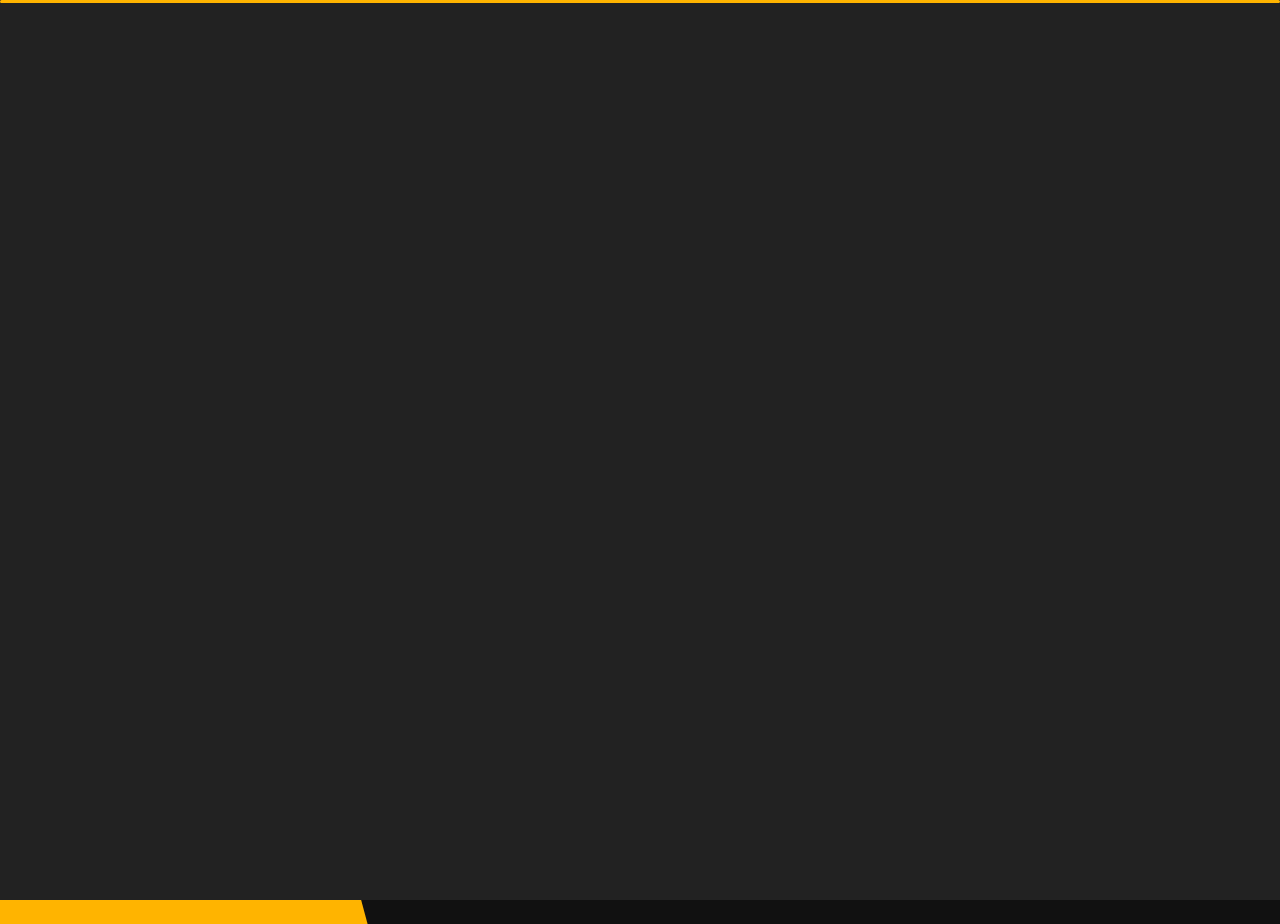
<file: index.html>
﻿<!doctype html>
<html lang="en" style="background-color: #111">
  <head>
    <meta charset="utf-8" />
    <title>Matěj Kadlec | Freelance Developer</title>
    <meta name="viewport" content="width=device-width, initial-scale=1" />
    <meta name="robots" content="follow, index" />
    <meta
      name="description"
      content="Freelance Developer based in Opava, Czechia. Specializing in Python, Django, and web development. Creating modern, efficient applications and websites."
    />
    <meta property="og:locale" content="en_US" />
    <meta property="og:type" content="website" />
    <meta property="og:title" content="Matěj Kadlec | Freelance Developer" />
    <meta property="og:image" content="assets/img/portrait.png" />
    <meta property="og:image:type" content="image/jpg" />
    <meta property="og:site_name" content="matejkadlec.cz" />
    <meta
      property="og:description"
      content="Freelance Developer based in Opava, Czechia. Specializing in Python, Django, and web development. Creating modern, efficient applications and websites."
    />

    <link rel="canonical" href="https://matejkadlec.cz/" />
    <script>
      (() => {
        const host = window.location.hostname;
        const isCanonicalHost =
          host === "matejkadlec.cz" ||
          host === "www.matejkadlec.cz" ||
          host.endsWith(".matejkadlec.cz");
        if (!isCanonicalHost) return;
        const applyCleanHrefs = () => {
          document.querySelectorAll("a[data-clean-href]").forEach((a) => {
            a.setAttribute("href", a.dataset.cleanHref);
          });
        };
        if (document.readyState === "loading") {
          document.addEventListener("DOMContentLoaded", applyCleanHrefs);
        } else {
          applyCleanHrefs();
        }
      })();
    </script>
    <link
      rel="apple-touch-icon"
      sizes="180x180"
      href="assets/img/favicon/apple-touch-icon.png"
    />
    <link
      rel="icon"
      type="image/png"
      sizes="32x32"
      href="assets/img/favicon/favicon-32x32.png"
    />
    <link
      rel="icon"
      type="image/png"
      sizes="16x16"
      href="assets/img/favicon/favicon-16x16.png"
    />
    <script>
      if (window.location.protocol !== "file:") {
        const manifestLink = document.createElement("link");
        manifestLink.rel = "manifest";
        manifestLink.href = "/manifest.json";
        document.head.appendChild(manifestLink);
      }
    </script>

    <!-- Template Google Fonts -->
    <link
      href="https://fonts.googleapis.com/css?family=Poppins:400,400i,500,500i,600,600i,700,700i,800,800i,900,900i"
      rel="stylesheet"
    />
    <link
      href="https://fonts.googleapis.com/css?family=Open+Sans:300,400,400i,600,600i,700"
      rel="stylesheet"
    />

    <!-- Template CSS Files -->
    <link href="assets/css/bootstrap.min.css" rel="stylesheet" />
    <link href="assets/css/preloader.min.css" rel="stylesheet" />
    <link href="assets/css/circle.css" rel="stylesheet" />
    <link href="assets/css/font-awesome.min.css" rel="stylesheet" />
    <link href="assets/css/fm.revealator.jquery.min.css" rel="stylesheet" />
    <link href="assets/css/style.css" rel="stylesheet" />

    <!-- Modernizr JS File -->
    <script src="assets/js/modernizr.custom.js"></script>
    <script type="application/ld+json">
      {
        "@context": "https://schema.org",
        "@type": "Person",
        "name": "Matěj Kadlec",
        "url": "https://matejkadlec.cz",
        "jobTitle": "Freelance Developer",
        "sameAs": [
          "https://www.linkedin.com/in/matejkadlec",
          "https://www.instagram.com/matej_kadleec",
          "https://x.com/MatejKadleec"
        ]
      }
    </script>
  </head>

  <body class="home" style="background-color: #111">
    <!-- Header Starts -->
    <header class="header" id="navbar-collapse-toggle">
      <!-- Fixed Navigation Starts -->
      <ul
        class="icon-menu d-none d-lg-block revealator-slideup revealator-once revealator-delay1"
      >
        <li class="icon-box active">
          <i class="fa fa-home"></i>
          <a href="index.html" data-clean-href="/" data-i18n-href="route.home">
            <h2 data-i18n="common.nav.home">Home</h2>
          </a>
        </li>
        <li class="icon-box">
          <i class="fa fa-user"></i>
          <a
            href="about-me.html"
            data-clean-href="/about-me"
            data-i18n-href="route.about"
          >
            <h2 data-i18n="common.nav.about">About Me</h2>
          </a>
        </li>
      </ul>
      <!-- Fixed Navigation Ends -->
      <!-- Mobile Menu Starts -->
      <nav role="navigation" class="d-block d-lg-none">
        <div id="menuToggle">
          <input type="checkbox" />
          <span></span>
          <span></span>
          <span></span>
          <ul class="list-unstyled" id="menu">
            <li class="active">
              <a
                href="index.html"
                data-clean-href="/"
                data-i18n-href="route.home"
                ><i class="fa fa-home"></i
                ><span data-i18n="common.nav.home">Home</span></a
              >
            </li>
            <li>
              <a
                href="about-me.html"
                data-clean-href="/about-me"
                data-i18n-href="route.about"
                ><i class="fa fa-user"></i
                ><span data-i18n="common.nav.about">About Me</span></a
              >
            </li>
          </ul>
        </div>
      </nav>
      <!-- Mobile Menu Ends -->
      <div id="lang-switcher" aria-label="Language switch">
        <button
          id="lang-cs"
          class="lang-option"
          data-lang="cs"
          type="button"
          aria-pressed="false"
          title="Přepnout do češtiny"
          data-i18n-title="common.lang.cs.title"
        >
          <img
            src="assets/img/czech_flag.png"
            alt="Czech language"
            data-i18n-alt="common.lang.cs.alt"
          />
        </button>
        <button
          id="lang-en"
          class="lang-option"
          data-lang="en"
          type="button"
          aria-pressed="true"
          title="Switch to English"
          data-i18n-title="common.lang.en.title"
        >
          <img
            src="assets/img/english_flag.png"
            alt="English language"
            data-i18n-alt="common.lang.en.alt"
          />
        </button>
      </div>
    </header>
    <!-- Header Ends -->
    <!-- Main Content Starts -->
    <section
      class="container-fluid main-container container-home p-0 revealator-slideup revealator-once revealator-delay1"
    >
      <div class="color-block d-none d-lg-block"></div>
      <div class="row home-details-container align-items-center">
        <div class="col-lg-4 bg position-fixed d-none d-lg-block"></div>
        <div
          class="col-12 col-lg-8 offset-lg-4 home-details text-left text-sm-center text-lg-left"
        >
          <div>
            <img
              src="assets/img/portrait.png"
              class="img-fluid main-img-mobile d-none d-sm-block d-lg-none"
              alt="my picture"
              data-i18n-alt="home.hero.imageAlt"
            />
            <h1
              class="text-uppercase poppins-font"
              data-i18n="home.hero.title"
              data-i18n-html="true"
            >
              I'm Matěj Kadlec <span>and I'm a freelance developer</span>
            </h1>
            <p class="open-sans-font text-align-left">
              <span data-i18n="home.hero.p1"
                >I'm a 25-year-old developer with over 5 years of experience,
                based in Opava, Czechia. I studied computer science at VSB -
                Technical University of Ostrava, and I'm currently working
                remotely as a Full-Stack Software Engineer for DHL, focusing on
                Python and the Django framework.</span
              ><br /><br /><span data-i18n="home.hero.p2"
                >My background spans various IT fields, including roles as an IT
                article editor, QA engineer, web developer, BE developer, and
                ETL developer. I also have experience with MS Azure and other
                technologies, which you can further explore in my</span
              >
              <a
                class="inline-link"
                href="assets/cv/CV_Matej_Kadlec.pdf"
                data-i18n-href="cv.file"
                download=""
                data-i18n="home.hero.cvLink"
                >CV</a
              >.<br /><br /><span data-i18n="home.hero.p3"
                >Additionally, I engage in freelance or personal side projects,
                such as developing Python web and desktop applications,
                AutoHotKey automatization scripts, AddOns for World of Warcraft
                and more. Visit my</span
              >
              <a
                class="inline-link"
                href="https://github.com/matejkadlec"
                target="_blank"
                title="GitHub"
                data-i18n="home.hero.github"
                data-i18n-title="home.hero.github"
                >GitHub</a
              >
              <span data-i18n="home.hero.p4"
                >to see my projects, most of them are MIT licensed and I welcome
                any collaboratos!</span
              >
            </p>
            <a
              class="button"
              href="about-me.html"
              data-clean-href="/about-me"
              data-i18n-href="route.about"
            >
              <span class="button-text" data-i18n="home.hero.moreButton"
                >MORE ABOUT ME</span
              >
              <span class="button-icon fa fa-arrow-right"></span>
            </a>
          </div>
        </div>
      </div>
    </section>
    <!-- Main Content Ends -->

    <!-- Template JS Files -->
    <script src="assets/js/jquery-3.5.0.min.js"></script>
    <script src="assets/js/preloader.min.js"></script>
    <script src="assets/js/fm.revealator.jquery.min.js"></script>
    <script src="assets/js/popper.min.js"></script>
    <script src="assets/js/bootstrap.js"></script>
    <script src="assets/js/custom.js"></script>
    <script src="assets/js/translations.js"></script>
    <script src="assets/js/i18n.js" defer></script>
  </body>
</html>
</file>
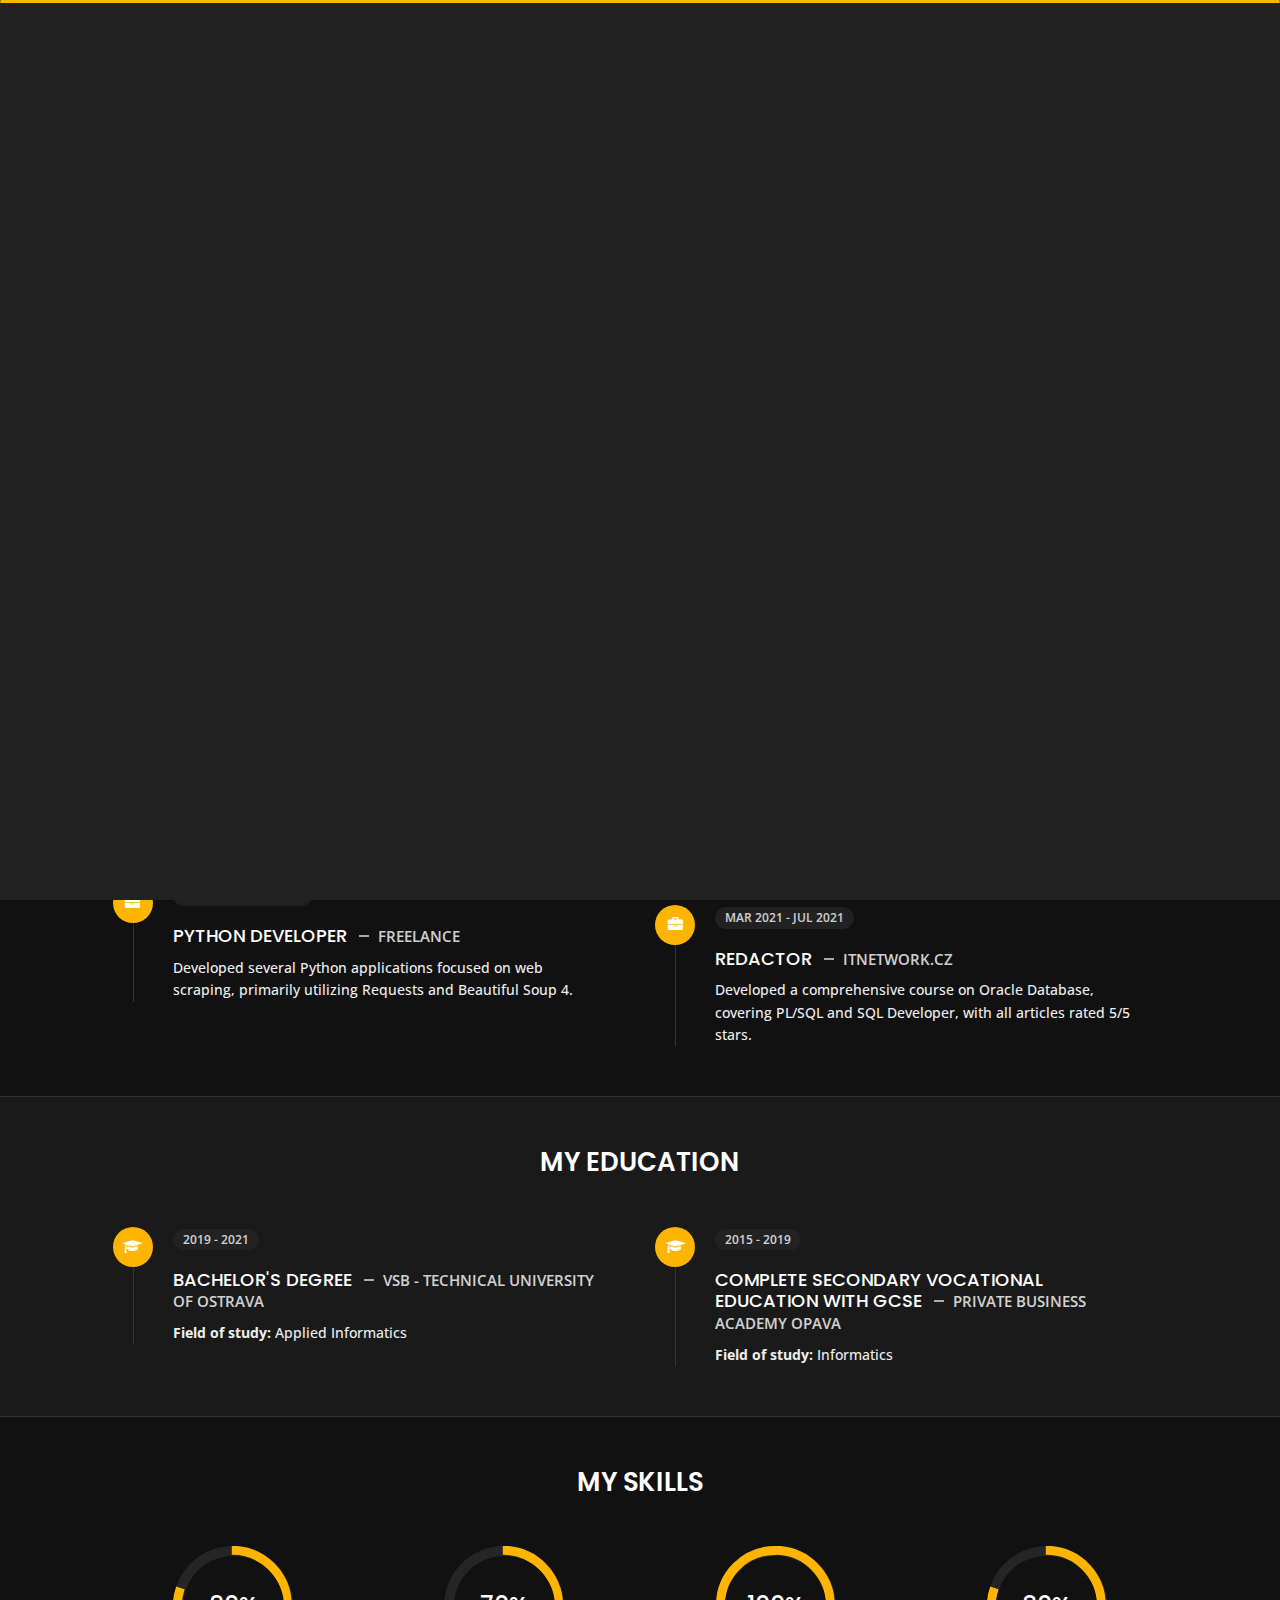
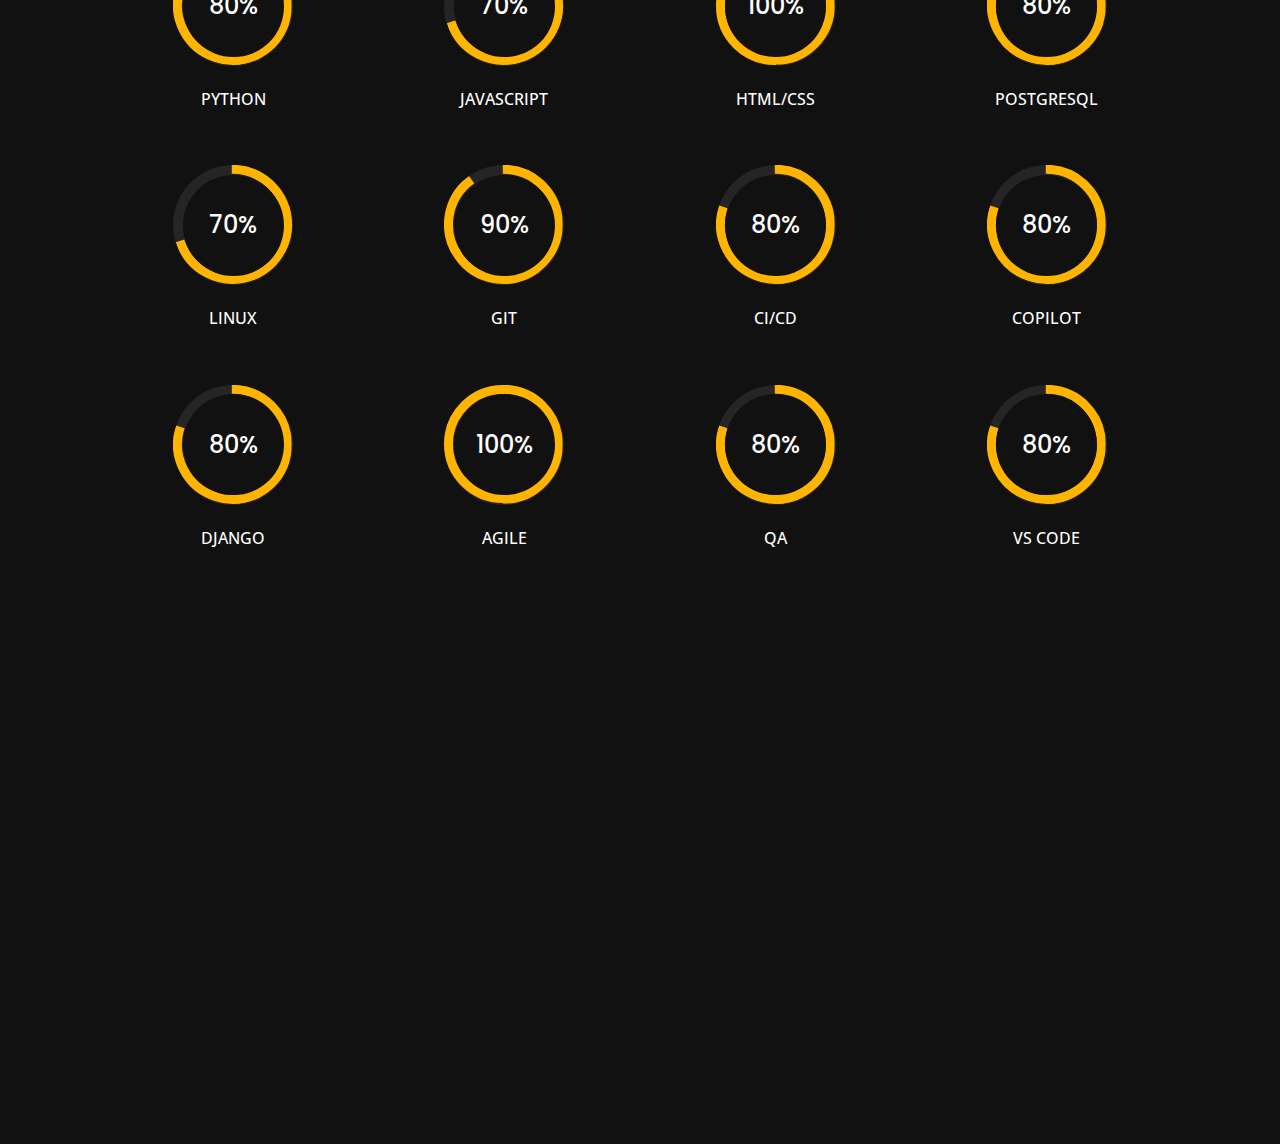
<file: about-me.html>
<!doctype html>
<html lang="en" style="background-color: #111">
  <head>
    <meta charset="utf-8" />
    <title>Matěj Kadlec | About Me</title>
    <meta name="viewport" content="width=device-width, initial-scale=1" />
    <meta name="robots" content="follow, index" />
    <meta
      name="description"
      content="Freelance Developer based in Opava, Czechia. Specializing in Python, Django, and web development. Creating modern, efficient applications and websites."
    />
    <meta property="og:locale" content="en_US" />
    <meta property="og:type" content="website" />
    <meta property="og:title" content="Matěj Kadlec | Freelance Developer" />
    <meta property="og:image" content="img/portrait.jpg" />
    <meta property="og:image:type" content="image/jpg" />
    <meta property="og:site_name" content="matejkadlec.cz" />
    <meta
      property="og:description"
      content="Freelance Developer based in Opava, Czechia. Specializing in Python, Django, and web development. Creating modern, efficient applications and websites."
    />

    <link rel="canonical" href="https://www.matejkadlec.cz/" />
    <link
      rel="apple-touch-icon"
      sizes="180x180"
      href="img/apple-touch-icon.png"
    />
    <link
      rel="icon"
      type="image/png"
      sizes="32x32"
      href="img/favicon-32x32.png"
    />
    <link
      rel="icon"
      type="image/png"
      sizes="16x16"
      href="img/favicon-16x16.png"
    />
    <link rel="manifest" href="/manifest.json" />

    <!-- Template Google Fonts -->
    <link
      href="https://fonts.googleapis.com/css?family=Poppins:400,400i,500,500i,600,600i,700,700i,800,800i,900,900i"
      rel="stylesheet"
    />
    <link
      href="https://fonts.googleapis.com/css?family=Open+Sans:300,400,400i,600,600i,700"
      rel="stylesheet"
    />

    <!-- Template CSS Files -->
    <link href="css/bootstrap.min.css" rel="stylesheet" />
    <link href="css/preloader.min.css" rel="stylesheet" />
    <link href="css/circle.css" rel="stylesheet" />
    <link href="css/font-awesome.min.css" rel="stylesheet" />
    <link href="css/fm.revealator.jquery.min.css" rel="stylesheet" />
    <link href="css/style.css" rel="stylesheet" />

    <!-- Modernizr JS File -->
    <script src="js/modernizr.custom.js"></script>
    <script type="application/ld+json">
      {
        "@context": "https://schema.org",
        "@type": "Person",
        "name": "Matěj Kadlec",
        "url": "https://matejkadlec.cz",
        "jobTitle": "Freelance Developer",
        "sameAs": [
          "https://www.linkedin.com/in/matejkadlec",
          "https://www.instagram.com/matej_kadleec",
          "https://x.com/MatejKadleec"
        ]
      }
    </script>
  </head>
  <body class="about" style="background-color: #111">
    <!-- Header Starts -->
    <header class="header" id="navbar-collapse-toggle">
      <!-- Fixed Navigation Starts -->
      <ul
        class="icon-menu d-none d-lg-block revealator-slideup revealator-once revealator-delay1"
      >
        <li class="icon-box">
          <i class="fa fa-home"></i>
          <a href="index.html">
            <h2>Home</h2>
          </a>
        </li>
        <li class="icon-box active">
          <i class="fa fa-user"></i>
          <a href="about-me.html">
            <h2>About&nbspMe</h2>
          </a>
        </li>
      </ul>
      <nav role="navigation" class="d-block d-lg-none">
        <div id="menuToggle">
          <input type="checkbox" />
          <span></span>
          <span></span>
          <span></span>
          <ul class="list-unstyled" id="menu">
            <li>
              <a href="index.html"
                ><i class="fa fa-home"></i><span>Home</span></a
              >
            </li>
            <li class="active">
              <a href="about-me.html"
                ><i class="fa fa-user"></i><span>About Me</span></a
              >
            </li>
          </ul>
        </div>
      </nav>
      <!-- Mobile Menu Ends -->
    </header>
    <!-- Header Ends -->
    <!-- Page Title Starts -->
    <section
      class="title-section text-left text-sm-center revealator-slideup revealator-once revealator-delay1"
    >
      <h1>About <span>Me</span></h1>
      <span class="title-bg">More Info</span>
    </section>
    <!-- Page Title Ends -->
    <!-- Main Content Starts -->
    <section
      class="main-content revealator-slideup revealator-once revealator-delay1"
    >
      <div class="container">
        <hr class="separator mt-1" />
        <!-- Experience Starts -->
        <div class="row">
          <div class="col-12">
            <h3
              class="text-uppercase pb-5 mb-0 text-left text-sm-center custom-title ft-wt-600"
            >
              My Experience
            </h3>
          </div>
          <div class="col-lg-6 m-15px-tb">
            <div class="resume-box">
              <ul>
                <li>
                  <div class="icon">
                    <i class="fa fa-briefcase"></i>
                  </div>
                  <span class="time open-sans-font text-uppercase"
                    >Nov 2024 - present</span
                  >
                  <h5 class="poppins-font text-uppercase">
                    Software Engineer
                    <span class="place open-sans-font">DHL IT Services</span>
                  </h5>
                  <p class="open-sans-font">
                    Working as a Python (Django) developer for company DHL. In
                    addition, I work on various side projects.
                  </p>
                </li>
                <li>
                  <div class="icon">
                    <i class="fa fa-briefcase"></i>
                  </div>
                  <span class="time open-sans-font text-uppercase"
                    >Apr 2024 - Aug 2024</span
                  >
                  <h5 class="poppins-font text-uppercase">
                    Integration Specialist
                    <span class="place open-sans-font">Enadata Group</span>
                  </h5>
                  <p class="open-sans-font">
                    Worked on MS Azure ETL pipelines while utilizing various
                    Azure tools. Also worked with Postman and APIs a lot.
                  </p>
                </li>
                <li>
                  <div class="icon">
                    <i class="fa fa-briefcase"></i>
                  </div>
                  <span class="time open-sans-font text-uppercase"
                    >May 2022 - Aug 2023</span
                  >
                  <h5 class="poppins-font text-uppercase">
                    Experienced ETL Developer
                    <span class="place open-sans-font">IDC CEMA</span>
                  </h5>
                  <p class="open-sans-font">
                    Worked as a Python ETL developer, mostly with pandas
                    library. I was also working with PostgreSQL, Git and much
                    more tools.
                  </p>
                </li>
                <li>
                  <div class="icon">
                    <i class="fa fa-briefcase"></i>
                  </div>
                  <span class="time open-sans-font text-uppercase"
                    >Dec 2021 - Apr 2022</span
                  >
                  <h5 class="poppins-font text-uppercase">
                    Python Developer
                    <span class="place open-sans-font">Freelance</span>
                  </h5>
                  <p class="open-sans-font">
                    Developed several Python applications focused on web
                    scraping, primarily utilizing Requests and Beautiful Soup 4.
                  </p>
                </li>
              </ul>
            </div>
          </div>
          <div class="col-lg-6 m-15px-tb">
            <div class="resume-box">
              <ul>
                <li>
                  <div class="icon">
                    <i class="fa fa-briefcase"></i>
                  </div>
                  <span class="time open-sans-font text-uppercase"
                    >Sep 2021 - Apr 2022</span
                  >
                  <h5 class="poppins-font text-uppercase">
                    Web Developer
                    <span class="place open-sans-font">Freelance</span>
                  </h5>
                  <p class="open-sans-font">
                    Created and maintained numerous fully responsive and modern
                    websites using WordPress, HTML/CSS, JavaScript, and PHP.
                  </p>
                </li>
                <li>
                  <div class="icon">
                    <i class="fa fa-briefcase"></i>
                  </div>
                  <span class="time open-sans-font text-uppercase"
                    >Jul 2021 - Sep 2021</span
                  >
                  <h5 class="poppins-font text-uppercase">
                    Software Engineer
                    <span class="place open-sans-font">profiq</span>
                  </h5>
                  <p class="open-sans-font">
                    Worked as a QA engineer for Avast, where I was manually
                    testing Avast products on VMs using VMware Workstation.
                  </p>
                </li>
                <li>
                  <div class="icon">
                    <i class="fa fa-briefcase"></i>
                  </div>
                  <span class="time open-sans-font text-uppercase"
                    >Apr 2021 - Jun 2021</span
                  >
                  <h5 class="poppins-font text-uppercase">
                    Junior Software Engineer
                    <span class="place open-sans-font">profiq</span>
                  </h5>
                  <p class="open-sans-font">
                    Worked on internal project using Python and it's libraries
                    such as Flask, SQLAlchemy, WTForms and Selenium.
                  </p>
                </li>
                <li>
                  <div class="icon">
                    <i class="fa fa-briefcase"></i>
                  </div>
                  <span class="time open-sans-font text-uppercase"
                    >Mar 2021 - Jul 2021</span
                  >
                  <h5 class="poppins-font text-uppercase">
                    Redactor
                    <span class="place open-sans-font">itnetwork.cz</span>
                  </h5>
                  <p class="open-sans-font">
                    Developed a comprehensive course on Oracle Database,
                    covering PL/SQL and SQL Developer, with all articles rated
                    5/5 stars.
                  </p>
                </li>
              </ul>
            </div>
          </div>
        </div>
        <!-- Experience Ends -->
      </div>
      <div class="separator-section">
        <div class="container">
          <!-- Education Starts -->
          <div class="row">
            <div class="col-12">
              <h3
                class="text-uppercase pb-5 mb-0 text-left text-sm-center custom-title ft-wt-600"
              >
                My Education
              </h3>
            </div>
            <div class="col-lg-6 m-15px-tb">
              <div class="resume-box">
                <ul>
                  <li>
                    <div class="icon">
                      <i class="fa fa-graduation-cap"></i>
                    </div>
                    <span class="time open-sans-font text-uppercase"
                      >2019 - 2021</span
                    >
                    <h5 class="poppins-font text-uppercase">
                      Bachelor's Degree
                      <span class="place open-sans-font"
                        >VSB - Technical University of Ostrava</span
                      >
                    </h5>
                    <p class="open-sans-font">
                      <b>Field of study:</b> Applied Informatics
                    </p>
                  </li>
                </ul>
              </div>
            </div>
            <div class="col-lg-6 m-15px-tb">
              <div class="resume-box">
                <ul>
                  <li>
                    <div class="icon">
                      <i class="fa fa-graduation-cap"></i>
                    </div>
                    <span class="time open-sans-font text-uppercase"
                      >2015 - 2019</span
                    >
                    <h5 class="poppins-font text-uppercase">
                      Complete secondary vocational education with GCSE
                      <span class="place open-sans-font"
                        >Private Business Academy Opava</span
                      >
                    </h5>
                    <p class="open-sans-font">
                      <b>Field of study:</b> Informatics
                    </p>
                  </li>
                </ul>
              </div>
            </div>
          </div>
          <!-- Education Ends -->
        </div>
      </div>
      <div class="container">
        <!-- Skills Starts -->
        <div class="row">
          <div class="col-12">
            <h3
              class="text-uppercase pb-4 pb-sm-5 mb-3 mb-sm-0 text-left text-sm-center custom-title ft-wt-600"
            >
              My Skills
            </h3>
          </div>
          <div class="col-6 col-md-3 mb-3 mb-sm-5">
            <div class="c100 p80">
              <span>80%</span>
              <div class="slice">
                <div class="bar"></div>
                <div class="fill"></div>
              </div>
            </div>
            <h6 class="text-uppercase open-sans-font text-center mt-2 mt-sm-4">
              Python
            </h6>
          </div>
          <div class="col-6 col-md-3 mb-3 mb-sm-5">
            <div class="c100 p70">
              <span>70%</span>
              <div class="slice">
                <div class="bar"></div>
                <div class="fill"></div>
              </div>
            </div>
            <h6 class="text-uppercase open-sans-font text-center mt-2 mt-sm-4">
              JavaScript
            </h6>
          </div>
          <div class="col-6 col-md-3 mb-3 mb-sm-5">
            <div class="c100 p100">
              <span>100%</span>
              <div class="slice">
                <div class="bar"></div>
                <div class="fill"></div>
              </div>
            </div>
            <h6 class="text-uppercase open-sans-font text-center mt-2 mt-sm-4">
              HTML/CSS
            </h6>
          </div>
          <div class="col-6 col-md-3 mb-3 mb-sm-5">
            <div class="c100 p80">
              <span>80%</span>
              <div class="slice">
                <div class="bar"></div>
                <div class="fill"></div>
              </div>
            </div>
            <h6 class="text-uppercase open-sans-font text-center mt-2 mt-sm-4">
              PostgreSQL
            </h6>
          </div>
        </div>
        <div class="row">
          <div class="col-6 col-md-3 mb-3 mb-sm-5">
            <div class="c100 p70">
              <span>70%</span>
              <div class="slice">
                <div class="bar"></div>
                <div class="fill"></div>
              </div>
            </div>
            <h6 class="text-uppercase open-sans-font text-center mt-2 mt-sm-4">
              Linux
            </h6>
          </div>
          <div class="col-6 col-md-3 mb-3 mb-sm-5">
            <div class="c100 p90">
              <span>90%</span>
              <div class="slice">
                <div class="bar"></div>
                <div class="fill"></div>
              </div>
            </div>
            <h6 class="text-uppercase open-sans-font text-center mt-2 mt-sm-4">
              Git
            </h6>
          </div>
          <div class="col-6 col-md-3 mb-3 mb-sm-5">
            <div class="c100 p80">
              <span>80%</span>
              <div class="slice">
                <div class="bar"></div>
                <div class="fill"></div>
              </div>
            </div>
            <h6 class="text-uppercase open-sans-font text-center mt-2 mt-sm-4">
              CI/CD
            </h6>
          </div>
          <div class="col-6 col-md-3 mb-3 mb-sm-5">
            <div class="c100 p80">
              <span>80%</span>
              <div class="slice">
                <div class="bar"></div>
                <div class="fill"></div>
              </div>
            </div>
            <h6 class="text-uppercase open-sans-font text-center mt-2 mt-sm-4">
              Copilot
            </h6>
          </div>
        </div>
        <div class="row">
          <div class="col-6 col-md-3 mb-3 mb-sm-5">
            <div class="c100 p80">
              <span>80%</span>
              <div class="slice">
                <div class="bar"></div>
                <div class="fill"></div>
              </div>
            </div>
            <h6 class="text-uppercase open-sans-font text-center mt-2 mt-sm-4">
              Django
            </h6>
          </div>
          <div class="col-6 col-md-3 mb-3 mb-sm-5">
            <div class="c100 p100">
              <span>100%</span>
              <div class="slice">
                <div class="bar"></div>
                <div class="fill"></div>
              </div>
            </div>
            <h6 class="text-uppercase open-sans-font text-center mt-2 mt-sm-4">
              Agile
            </h6>
          </div>
          <div class="col-6 col-md-3 mb-3 mb-sm-5">
            <div class="c100 p80">
              <span>80%</span>
              <div class="slice">
                <div class="bar"></div>
                <div class="fill"></div>
              </div>
            </div>
            <h6 class="text-uppercase open-sans-font text-center mt-2 mt-sm-4">
              QA
            </h6>
          </div>
          <div class="col-6 col-md-3 mb-3 mb-sm-5">
            <div class="c100 p80">
              <span>80%</span>
              <div class="slice">
                <div class="bar"></div>
                <div class="fill"></div>
              </div>
            </div>
            <h6 class="text-uppercase open-sans-font text-center mt-2 mt-sm-4">
              VS Code
            </h6>
          </div>
        </div>
        <!-- Skills Ends -->
      </div>
    </section>
    <!-- Main Content Ends -->

    <footer
      class="custom-footer revealator-slideup revealator-once revealator-delay1"
    >
      <div class="container">
        <div class="row">
          <div class="col-12 text-center mb-5">
            <img
              src="img/android-chrome-192x192.png"
              alt="Logo"
              style="height: 80px; width: auto"
            />
          </div>

          <div class="col-12 col-md-8 offset-md-2">
            <div class="row">
              <div class="col-6 text-center mb-4">
                <a
                  href="https://www.linkedin.com/in/matejkadlec/"
                  target="_blank"
                >
                  <i class="fa fa-linkedin fa-2x"></i>
                  <div class="d-block mt-2">LinkedIn</div>
                </a>
              </div>
              <div class="col-6 text-center mb-4">
                <a href="https://github.com/matejkadlec" target="_blank">
                  <i class="fa fa-github fa-2x"></i>
                  <div class="d-block mt-2">GitHub</div>
                </a>
              </div>
              <div class="col-6 text-center mb-4">
                <a href="mailto:info@matejkadlec.cz">
                  <i class="fa fa-envelope-o fa-2x"></i>
                  <div class="d-block mt-2">Email</div>
                </a>
              </div>
              <div class="col-6 text-center mb-4">
                <span style="cursor: default">
                  <i class="fa fa-map-marker fa-2x"></i>
                  <div class="d-block mt-2">Opava, Czechia</div>
                </span>
              </div>
            </div>
          </div>

          <div class="col-12 text-center mt-4">
            <a class="button" href="CV_Matej_Kadlec.pdf" download>
              <span class="button-text">Download my CV</span>
              <span class="button-icon fa fa-download"></span>
            </a>
          </div>
        </div>
      </div>
    </footer>

    <!-- Template JS Files -->
    <script src="js/jquery-3.5.0.min.js"></script>
    <script src="js/preloader.min.js"></script>
    <script src="js/fm.revealator.jquery.min.js"></script>
    <script src="js/popper.min.js"></script>
    <script src="js/bootstrap.js"></script>
    <script src="js/custom.js"></script>
  </body>
</html>
</file>
<file: assets/css/circle.css>
.rect-auto,
.c100.p51 .slice,
.c100.p52 .slice,
.c100.p53 .slice,
.c100.p54 .slice,
.c100.p55 .slice,
.c100.p56 .slice,
.c100.p57 .slice,
.c100.p58 .slice,
.c100.p59 .slice,
.c100.p60 .slice,
.c100.p61 .slice,
.c100.p62 .slice,
.c100.p63 .slice,
.c100.p64 .slice,
.c100.p65 .slice,
.c100.p66 .slice,
.c100.p67 .slice,
.c100.p68 .slice,
.c100.p69 .slice,
.c100.p70 .slice,
.c100.p71 .slice,
.c100.p72 .slice,
.c100.p73 .slice,
.c100.p74 .slice,
.c100.p75 .slice,
.c100.p76 .slice,
.c100.p77 .slice,
.c100.p78 .slice,
.c100.p79 .slice,
.c100.p80 .slice,
.c100.p81 .slice,
.c100.p82 .slice,
.c100.p83 .slice,
.c100.p84 .slice,
.c100.p85 .slice,
.c100.p86 .slice,
.c100.p87 .slice,
.c100.p88 .slice,
.c100.p89 .slice,
.c100.p90 .slice,
.c100.p91 .slice,
.c100.p92 .slice,
.c100.p93 .slice,
.c100.p94 .slice,
.c100.p95 .slice,
.c100.p96 .slice,
.c100.p97 .slice,
.c100.p98 .slice,
.c100.p99 .slice,
.c100.p100 .slice {
  clip: rect(auto, auto, auto, auto);
}
.pie,
.c100 .bar,
.c100.p51 .fill,
.c100.p52 .fill,
.c100.p53 .fill,
.c100.p54 .fill,
.c100.p55 .fill,
.c100.p56 .fill,
.c100.p57 .fill,
.c100.p58 .fill,
.c100.p59 .fill,
.c100.p60 .fill,
.c100.p61 .fill,
.c100.p62 .fill,
.c100.p63 .fill,
.c100.p64 .fill,
.c100.p65 .fill,
.c100.p66 .fill,
.c100.p67 .fill,
.c100.p68 .fill,
.c100.p69 .fill,
.c100.p70 .fill,
.c100.p71 .fill,
.c100.p72 .fill,
.c100.p73 .fill,
.c100.p74 .fill,
.c100.p75 .fill,
.c100.p76 .fill,
.c100.p77 .fill,
.c100.p78 .fill,
.c100.p79 .fill,
.c100.p80 .fill,
.c100.p81 .fill,
.c100.p82 .fill,
.c100.p83 .fill,
.c100.p84 .fill,
.c100.p85 .fill,
.c100.p86 .fill,
.c100.p87 .fill,
.c100.p88 .fill,
.c100.p89 .fill,
.c100.p90 .fill,
.c100.p91 .fill,
.c100.p92 .fill,
.c100.p93 .fill,
.c100.p94 .fill,
.c100.p95 .fill,
.c100.p96 .fill,
.c100.p97 .fill,
.c100.p98 .fill,
.c100.p99 .fill,
.c100.p100 .fill {
  position: absolute;
  border: 0.08em solid #307bbb;
  width: 0.84em;
  height: 0.84em;
  clip: rect(0em, 0.5em, 1em, 0em);
  border-radius: 50%;
  -webkit-transform: rotate(0deg);
  -moz-transform: rotate(0deg);
  -ms-transform: rotate(0deg);
  -o-transform: rotate(0deg);
  transform: rotate(0deg);
}
.pie-fill,
.c100.p51 .bar:after,
.c100.p51 .fill,
.c100.p52 .bar:after,
.c100.p52 .fill,
.c100.p53 .bar:after,
.c100.p53 .fill,
.c100.p54 .bar:after,
.c100.p54 .fill,
.c100.p55 .bar:after,
.c100.p55 .fill,
.c100.p56 .bar:after,
.c100.p56 .fill,
.c100.p57 .bar:after,
.c100.p57 .fill,
.c100.p58 .bar:after,
.c100.p58 .fill,
.c100.p59 .bar:after,
.c100.p59 .fill,
.c100.p60 .bar:after,
.c100.p60 .fill,
.c100.p61 .bar:after,
.c100.p61 .fill,
.c100.p62 .bar:after,
.c100.p62 .fill,
.c100.p63 .bar:after,
.c100.p63 .fill,
.c100.p64 .bar:after,
.c100.p64 .fill,
.c100.p65 .bar:after,
.c100.p65 .fill,
.c100.p66 .bar:after,
.c100.p66 .fill,
.c100.p67 .bar:after,
.c100.p67 .fill,
.c100.p68 .bar:after,
.c100.p68 .fill,
.c100.p69 .bar:after,
.c100.p69 .fill,
.c100.p70 .bar:after,
.c100.p70 .fill,
.c100.p71 .bar:after,
.c100.p71 .fill,
.c100.p72 .bar:after,
.c100.p72 .fill,
.c100.p73 .bar:after,
.c100.p73 .fill,
.c100.p74 .bar:after,
.c100.p74 .fill,
.c100.p75 .bar:after,
.c100.p75 .fill,
.c100.p76 .bar:after,
.c100.p76 .fill,
.c100.p77 .bar:after,
.c100.p77 .fill,
.c100.p78 .bar:after,
.c100.p78 .fill,
.c100.p79 .bar:after,
.c100.p79 .fill,
.c100.p80 .bar:after,
.c100.p80 .fill,
.c100.p81 .bar:after,
.c100.p81 .fill,
.c100.p82 .bar:after,
.c100.p82 .fill,
.c100.p83 .bar:after,
.c100.p83 .fill,
.c100.p84 .bar:after,
.c100.p84 .fill,
.c100.p85 .bar:after,
.c100.p85 .fill,
.c100.p86 .bar:after,
.c100.p86 .fill,
.c100.p87 .bar:after,
.c100.p87 .fill,
.c100.p88 .bar:after,
.c100.p88 .fill,
.c100.p89 .bar:after,
.c100.p89 .fill,
.c100.p90 .bar:after,
.c100.p90 .fill,
.c100.p91 .bar:after,
.c100.p91 .fill,
.c100.p92 .bar:after,
.c100.p92 .fill,
.c100.p93 .bar:after,
.c100.p93 .fill,
.c100.p94 .bar:after,
.c100.p94 .fill,
.c100.p95 .bar:after,
.c100.p95 .fill,
.c100.p96 .bar:after,
.c100.p96 .fill,
.c100.p97 .bar:after,
.c100.p97 .fill,
.c100.p98 .bar:after,
.c100.p98 .fill,
.c100.p99 .bar:after,
.c100.p99 .fill,
.c100.p100 .bar:after,
.c100.p100 .fill {
  -webkit-transform: rotate(180deg);
  -moz-transform: rotate(180deg);
  -ms-transform: rotate(180deg);
  -o-transform: rotate(180deg);
  transform: rotate(180deg);
}
.c100 {
  position: relative;
  font-size: 120px;
  width: 1em;
  height: 1em;
  border-radius: 50%;
  float: left;
  margin: 0 0.1em 0.1em 0;
  background-color: #cccccc;
}
.c100 *,
.c100 *:before,
.c100 *:after {
  -webkit-box-sizing: content-box;
  -moz-box-sizing: content-box;
  box-sizing: content-box;
}
.c100.center {
  float: none;
  margin: 0 auto;
}
.c100.big {
  font-size: 240px;
}
.c100.small {
  font-size: 80px;
}
.c100 > span {
  position: absolute;
  width: 100%;
  z-index: 1;
  left: 0;
  top: 0;
  width: 5em;
  line-height: 5em;
  font-size: 0.2em;
  color: #cccccc;
  display: block;
  text-align: center;
  white-space: nowrap;
  -webkit-transition-property: all;
  -moz-transition-property: all;
  -o-transition-property: all;
  transition-property: all;
  -webkit-transition-duration: 0.2s;
  -moz-transition-duration: 0.2s;
  -o-transition-duration: 0.2s;
  transition-duration: 0.2s;
  -webkit-transition-timing-function: ease-out;
  -moz-transition-timing-function: ease-out;
  -o-transition-timing-function: ease-out;
  transition-timing-function: ease-out;
}
.c100:after {
  position: absolute;
  top: 0.08em;
  left: 0.08em;
  display: block;
  content: " ";
  border-radius: 50%;
  background-color: #f5f5f5;
  width: 0.84em;
  height: 0.84em;
  -webkit-transition-property: all;
  -moz-transition-property: all;
  -o-transition-property: all;
  transition-property: all;
  -webkit-transition-duration: 0.2s;
  -moz-transition-duration: 0.2s;
  -o-transition-duration: 0.2s;
  transition-duration: 0.2s;
  -webkit-transition-timing-function: ease-in;
  -moz-transition-timing-function: ease-in;
  -o-transition-timing-function: ease-in;
  transition-timing-function: ease-in;
}
.c100 .slice {
  position: absolute;
  width: 1em;
  height: 1em;
  clip: rect(0em, 1em, 1em, 0.5em);
}
.c100.p1 .bar {
  -webkit-transform: rotate(3.6deg);
  -moz-transform: rotate(3.6deg);
  -ms-transform: rotate(3.6deg);
  -o-transform: rotate(3.6deg);
  transform: rotate(3.6deg);
}
.c100.p2 .bar {
  -webkit-transform: rotate(7.2deg);
  -moz-transform: rotate(7.2deg);
  -ms-transform: rotate(7.2deg);
  -o-transform: rotate(7.2deg);
  transform: rotate(7.2deg);
}
.c100.p3 .bar {
  -webkit-transform: rotate(10.8deg);
  -moz-transform: rotate(10.8deg);
  -ms-transform: rotate(10.8deg);
  -o-transform: rotate(10.8deg);
  transform: rotate(10.8deg);
}
.c100.p4 .bar {
  -webkit-transform: rotate(14.4deg);
  -moz-transform: rotate(14.4deg);
  -ms-transform: rotate(14.4deg);
  -o-transform: rotate(14.4deg);
  transform: rotate(14.4deg);
}
.c100.p5 .bar {
  -webkit-transform: rotate(18deg);
  -moz-transform: rotate(18deg);
  -ms-transform: rotate(18deg);
  -o-transform: rotate(18deg);
  transform: rotate(18deg);
}
.c100.p6 .bar {
  -webkit-transform: rotate(21.6deg);
  -moz-transform: rotate(21.6deg);
  -ms-transform: rotate(21.6deg);
  -o-transform: rotate(21.6deg);
  transform: rotate(21.6deg);
}
.c100.p7 .bar {
  -webkit-transform: rotate(25.2deg);
  -moz-transform: rotate(25.2deg);
  -ms-transform: rotate(25.2deg);
  -o-transform: rotate(25.2deg);
  transform: rotate(25.2deg);
}
.c100.p8 .bar {
  -webkit-transform: rotate(28.8deg);
  -moz-transform: rotate(28.8deg);
  -ms-transform: rotate(28.8deg);
  -o-transform: rotate(28.8deg);
  transform: rotate(28.8deg);
}
.c100.p9 .bar {
  -webkit-transform: rotate(32.4deg);
  -moz-transform: rotate(32.4deg);
  -ms-transform: rotate(32.4deg);
  -o-transform: rotate(32.4deg);
  transform: rotate(32.4deg);
}
.c100.p10 .bar {
  -webkit-transform: rotate(36deg);
  -moz-transform: rotate(36deg);
  -ms-transform: rotate(36deg);
  -o-transform: rotate(36deg);
  transform: rotate(36deg);
}
.c100.p11 .bar {
  -webkit-transform: rotate(39.6deg);
  -moz-transform: rotate(39.6deg);
  -ms-transform: rotate(39.6deg);
  -o-transform: rotate(39.6deg);
  transform: rotate(39.6deg);
}
.c100.p12 .bar {
  -webkit-transform: rotate(43.2deg);
  -moz-transform: rotate(43.2deg);
  -ms-transform: rotate(43.2deg);
  -o-transform: rotate(43.2deg);
  transform: rotate(43.2deg);
}
.c100.p13 .bar {
  -webkit-transform: rotate(46.800000000000004deg);
  -moz-transform: rotate(46.800000000000004deg);
  -ms-transform: rotate(46.800000000000004deg);
  -o-transform: rotate(46.800000000000004deg);
  transform: rotate(46.800000000000004deg);
}
.c100.p14 .bar {
  -webkit-transform: rotate(50.4deg);
  -moz-transform: rotate(50.4deg);
  -ms-transform: rotate(50.4deg);
  -o-transform: rotate(50.4deg);
  transform: rotate(50.4deg);
}
.c100.p15 .bar {
  -webkit-transform: rotate(54deg);
  -moz-transform: rotate(54deg);
  -ms-transform: rotate(54deg);
  -o-transform: rotate(54deg);
  transform: rotate(54deg);
}
.c100.p16 .bar {
  -webkit-transform: rotate(57.6deg);
  -moz-transform: rotate(57.6deg);
  -ms-transform: rotate(57.6deg);
  -o-transform: rotate(57.6deg);
  transform: rotate(57.6deg);
}
.c100.p17 .bar {
  -webkit-transform: rotate(61.2deg);
  -moz-transform: rotate(61.2deg);
  -ms-transform: rotate(61.2deg);
  -o-transform: rotate(61.2deg);
  transform: rotate(61.2deg);
}
.c100.p18 .bar {
  -webkit-transform: rotate(64.8deg);
  -moz-transform: rotate(64.8deg);
  -ms-transform: rotate(64.8deg);
  -o-transform: rotate(64.8deg);
  transform: rotate(64.8deg);
}
.c100.p19 .bar {
  -webkit-transform: rotate(68.4deg);
  -moz-transform: rotate(68.4deg);
  -ms-transform: rotate(68.4deg);
  -o-transform: rotate(68.4deg);
  transform: rotate(68.4deg);
}
.c100.p20 .bar {
  -webkit-transform: rotate(72deg);
  -moz-transform: rotate(72deg);
  -ms-transform: rotate(72deg);
  -o-transform: rotate(72deg);
  transform: rotate(72deg);
}
.c100.p21 .bar {
  -webkit-transform: rotate(75.60000000000001deg);
  -moz-transform: rotate(75.60000000000001deg);
  -ms-transform: rotate(75.60000000000001deg);
  -o-transform: rotate(75.60000000000001deg);
  transform: rotate(75.60000000000001deg);
}
.c100.p22 .bar {
  -webkit-transform: rotate(79.2deg);
  -moz-transform: rotate(79.2deg);
  -ms-transform: rotate(79.2deg);
  -o-transform: rotate(79.2deg);
  transform: rotate(79.2deg);
}
.c100.p23 .bar {
  -webkit-transform: rotate(82.8deg);
  -moz-transform: rotate(82.8deg);
  -ms-transform: rotate(82.8deg);
  -o-transform: rotate(82.8deg);
  transform: rotate(82.8deg);
}
.c100.p24 .bar {
  -webkit-transform: rotate(86.4deg);
  -moz-transform: rotate(86.4deg);
  -ms-transform: rotate(86.4deg);
  -o-transform: rotate(86.4deg);
  transform: rotate(86.4deg);
}
.c100.p25 .bar {
  -webkit-transform: rotate(90deg);
  -moz-transform: rotate(90deg);
  -ms-transform: rotate(90deg);
  -o-transform: rotate(90deg);
  transform: rotate(90deg);
}
.c100.p26 .bar {
  -webkit-transform: rotate(93.60000000000001deg);
  -moz-transform: rotate(93.60000000000001deg);
  -ms-transform: rotate(93.60000000000001deg);
  -o-transform: rotate(93.60000000000001deg);
  transform: rotate(93.60000000000001deg);
}
.c100.p27 .bar {
  -webkit-transform: rotate(97.2deg);
  -moz-transform: rotate(97.2deg);
  -ms-transform: rotate(97.2deg);
  -o-transform: rotate(97.2deg);
  transform: rotate(97.2deg);
}
.c100.p28 .bar {
  -webkit-transform: rotate(100.8deg);
  -moz-transform: rotate(100.8deg);
  -ms-transform: rotate(100.8deg);
  -o-transform: rotate(100.8deg);
  transform: rotate(100.8deg);
}
.c100.p29 .bar {
  -webkit-transform: rotate(104.4deg);
  -moz-transform: rotate(104.4deg);
  -ms-transform: rotate(104.4deg);
  -o-transform: rotate(104.4deg);
  transform: rotate(104.4deg);
}
.c100.p30 .bar {
  -webkit-transform: rotate(108deg);
  -moz-transform: rotate(108deg);
  -ms-transform: rotate(108deg);
  -o-transform: rotate(108deg);
  transform: rotate(108deg);
}
.c100.p31 .bar {
  -webkit-transform: rotate(111.60000000000001deg);
  -moz-transform: rotate(111.60000000000001deg);
  -ms-transform: rotate(111.60000000000001deg);
  -o-transform: rotate(111.60000000000001deg);
  transform: rotate(111.60000000000001deg);
}
.c100.p32 .bar {
  -webkit-transform: rotate(115.2deg);
  -moz-transform: rotate(115.2deg);
  -ms-transform: rotate(115.2deg);
  -o-transform: rotate(115.2deg);
  transform: rotate(115.2deg);
}
.c100.p33 .bar {
  -webkit-transform: rotate(118.8deg);
  -moz-transform: rotate(118.8deg);
  -ms-transform: rotate(118.8deg);
  -o-transform: rotate(118.8deg);
  transform: rotate(118.8deg);
}
.c100.p34 .bar {
  -webkit-transform: rotate(122.4deg);
  -moz-transform: rotate(122.4deg);
  -ms-transform: rotate(122.4deg);
  -o-transform: rotate(122.4deg);
  transform: rotate(122.4deg);
}
.c100.p35 .bar {
  -webkit-transform: rotate(126deg);
  -moz-transform: rotate(126deg);
  -ms-transform: rotate(126deg);
  -o-transform: rotate(126deg);
  transform: rotate(126deg);
}
.c100.p36 .bar {
  -webkit-transform: rotate(129.6deg);
  -moz-transform: rotate(129.6deg);
  -ms-transform: rotate(129.6deg);
  -o-transform: rotate(129.6deg);
  transform: rotate(129.6deg);
}
.c100.p37 .bar {
  -webkit-transform: rotate(133.20000000000002deg);
  -moz-transform: rotate(133.20000000000002deg);
  -ms-transform: rotate(133.20000000000002deg);
  -o-transform: rotate(133.20000000000002deg);
  transform: rotate(133.20000000000002deg);
}
.c100.p38 .bar {
  -webkit-transform: rotate(136.8deg);
  -moz-transform: rotate(136.8deg);
  -ms-transform: rotate(136.8deg);
  -o-transform: rotate(136.8deg);
  transform: rotate(136.8deg);
}
.c100.p39 .bar {
  -webkit-transform: rotate(140.4deg);
  -moz-transform: rotate(140.4deg);
  -ms-transform: rotate(140.4deg);
  -o-transform: rotate(140.4deg);
  transform: rotate(140.4deg);
}
.c100.p40 .bar {
  -webkit-transform: rotate(144deg);
  -moz-transform: rotate(144deg);
  -ms-transform: rotate(144deg);
  -o-transform: rotate(144deg);
  transform: rotate(144deg);
}
.c100.p41 .bar {
  -webkit-transform: rotate(147.6deg);
  -moz-transform: rotate(147.6deg);
  -ms-transform: rotate(147.6deg);
  -o-transform: rotate(147.6deg);
  transform: rotate(147.6deg);
}
.c100.p42 .bar {
  -webkit-transform: rotate(151.20000000000002deg);
  -moz-transform: rotate(151.20000000000002deg);
  -ms-transform: rotate(151.20000000000002deg);
  -o-transform: rotate(151.20000000000002deg);
  transform: rotate(151.20000000000002deg);
}
.c100.p43 .bar {
  -webkit-transform: rotate(154.8deg);
  -moz-transform: rotate(154.8deg);
  -ms-transform: rotate(154.8deg);
  -o-transform: rotate(154.8deg);
  transform: rotate(154.8deg);
}
.c100.p44 .bar {
  -webkit-transform: rotate(158.4deg);
  -moz-transform: rotate(158.4deg);
  -ms-transform: rotate(158.4deg);
  -o-transform: rotate(158.4deg);
  transform: rotate(158.4deg);
}
.c100.p45 .bar {
  -webkit-transform: rotate(162deg);
  -moz-transform: rotate(162deg);
  -ms-transform: rotate(162deg);
  -o-transform: rotate(162deg);
  transform: rotate(162deg);
}
.c100.p46 .bar {
  -webkit-transform: rotate(165.6deg);
  -moz-transform: rotate(165.6deg);
  -ms-transform: rotate(165.6deg);
  -o-transform: rotate(165.6deg);
  transform: rotate(165.6deg);
}
.c100.p47 .bar {
  -webkit-transform: rotate(169.20000000000002deg);
  -moz-transform: rotate(169.20000000000002deg);
  -ms-transform: rotate(169.20000000000002deg);
  -o-transform: rotate(169.20000000000002deg);
  transform: rotate(169.20000000000002deg);
}
.c100.p48 .bar {
  -webkit-transform: rotate(172.8deg);
  -moz-transform: rotate(172.8deg);
  -ms-transform: rotate(172.8deg);
  -o-transform: rotate(172.8deg);
  transform: rotate(172.8deg);
}
.c100.p49 .bar {
  -webkit-transform: rotate(176.4deg);
  -moz-transform: rotate(176.4deg);
  -ms-transform: rotate(176.4deg);
  -o-transform: rotate(176.4deg);
  transform: rotate(176.4deg);
}
.c100.p50 .bar {
  -webkit-transform: rotate(180deg);
  -moz-transform: rotate(180deg);
  -ms-transform: rotate(180deg);
  -o-transform: rotate(180deg);
  transform: rotate(180deg);
}
.c100.p51 .bar {
  -webkit-transform: rotate(183.6deg);
  -moz-transform: rotate(183.6deg);
  -ms-transform: rotate(183.6deg);
  -o-transform: rotate(183.6deg);
  transform: rotate(183.6deg);
}
.c100.p52 .bar {
  -webkit-transform: rotate(187.20000000000002deg);
  -moz-transform: rotate(187.20000000000002deg);
  -ms-transform: rotate(187.20000000000002deg);
  -o-transform: rotate(187.20000000000002deg);
  transform: rotate(187.20000000000002deg);
}
.c100.p53 .bar {
  -webkit-transform: rotate(190.8deg);
  -moz-transform: rotate(190.8deg);
  -ms-transform: rotate(190.8deg);
  -o-transform: rotate(190.8deg);
  transform: rotate(190.8deg);
}
.c100.p54 .bar {
  -webkit-transform: rotate(194.4deg);
  -moz-transform: rotate(194.4deg);
  -ms-transform: rotate(194.4deg);
  -o-transform: rotate(194.4deg);
  transform: rotate(194.4deg);
}
.c100.p55 .bar {
  -webkit-transform: rotate(198deg);
  -moz-transform: rotate(198deg);
  -ms-transform: rotate(198deg);
  -o-transform: rotate(198deg);
  transform: rotate(198deg);
}
.c100.p56 .bar {
  -webkit-transform: rotate(201.6deg);
  -moz-transform: rotate(201.6deg);
  -ms-transform: rotate(201.6deg);
  -o-transform: rotate(201.6deg);
  transform: rotate(201.6deg);
}
.c100.p57 .bar {
  -webkit-transform: rotate(205.20000000000002deg);
  -moz-transform: rotate(205.20000000000002deg);
  -ms-transform: rotate(205.20000000000002deg);
  -o-transform: rotate(205.20000000000002deg);
  transform: rotate(205.20000000000002deg);
}
.c100.p58 .bar {
  -webkit-transform: rotate(208.8deg);
  -moz-transform: rotate(208.8deg);
  -ms-transform: rotate(208.8deg);
  -o-transform: rotate(208.8deg);
  transform: rotate(208.8deg);
}
.c100.p59 .bar {
  -webkit-transform: rotate(212.4deg);
  -moz-transform: rotate(212.4deg);
  -ms-transform: rotate(212.4deg);
  -o-transform: rotate(212.4deg);
  transform: rotate(212.4deg);
}
.c100.p60 .bar {
  -webkit-transform: rotate(216deg);
  -moz-transform: rotate(216deg);
  -ms-transform: rotate(216deg);
  -o-transform: rotate(216deg);
  transform: rotate(216deg);
}
.c100.p61 .bar {
  -webkit-transform: rotate(219.6deg);
  -moz-transform: rotate(219.6deg);
  -ms-transform: rotate(219.6deg);
  -o-transform: rotate(219.6deg);
  transform: rotate(219.6deg);
}
.c100.p62 .bar {
  -webkit-transform: rotate(223.20000000000002deg);
  -moz-transform: rotate(223.20000000000002deg);
  -ms-transform: rotate(223.20000000000002deg);
  -o-transform: rotate(223.20000000000002deg);
  transform: rotate(223.20000000000002deg);
}
.c100.p63 .bar {
  -webkit-transform: rotate(226.8deg);
  -moz-transform: rotate(226.8deg);
  -ms-transform: rotate(226.8deg);
  -o-transform: rotate(226.8deg);
  transform: rotate(226.8deg);
}
.c100.p64 .bar {
  -webkit-transform: rotate(230.4deg);
  -moz-transform: rotate(230.4deg);
  -ms-transform: rotate(230.4deg);
  -o-transform: rotate(230.4deg);
  transform: rotate(230.4deg);
}
.c100.p65 .bar {
  -webkit-transform: rotate(234deg);
  -moz-transform: rotate(234deg);
  -ms-transform: rotate(234deg);
  -o-transform: rotate(234deg);
  transform: rotate(234deg);
}
.c100.p66 .bar {
  -webkit-transform: rotate(237.6deg);
  -moz-transform: rotate(237.6deg);
  -ms-transform: rotate(237.6deg);
  -o-transform: rotate(237.6deg);
  transform: rotate(237.6deg);
}
.c100.p67 .bar {
  -webkit-transform: rotate(241.20000000000002deg);
  -moz-transform: rotate(241.20000000000002deg);
  -ms-transform: rotate(241.20000000000002deg);
  -o-transform: rotate(241.20000000000002deg);
  transform: rotate(241.20000000000002deg);
}
.c100.p68 .bar {
  -webkit-transform: rotate(244.8deg);
  -moz-transform: rotate(244.8deg);
  -ms-transform: rotate(244.8deg);
  -o-transform: rotate(244.8deg);
  transform: rotate(244.8deg);
}
.c100.p69 .bar {
  -webkit-transform: rotate(248.4deg);
  -moz-transform: rotate(248.4deg);
  -ms-transform: rotate(248.4deg);
  -o-transform: rotate(248.4deg);
  transform: rotate(248.4deg);
}
.c100.p70 .bar {
  -webkit-transform: rotate(252deg);
  -moz-transform: rotate(252deg);
  -ms-transform: rotate(252deg);
  -o-transform: rotate(252deg);
  transform: rotate(252deg);
}
.c100.p71 .bar {
  -webkit-transform: rotate(255.6deg);
  -moz-transform: rotate(255.6deg);
  -ms-transform: rotate(255.6deg);
  -o-transform: rotate(255.6deg);
  transform: rotate(255.6deg);
}
.c100.p72 .bar {
  -webkit-transform: rotate(259.2deg);
  -moz-transform: rotate(259.2deg);
  -ms-transform: rotate(259.2deg);
  -o-transform: rotate(259.2deg);
  transform: rotate(259.2deg);
}
.c100.p73 .bar {
  -webkit-transform: rotate(262.8deg);
  -moz-transform: rotate(262.8deg);
  -ms-transform: rotate(262.8deg);
  -o-transform: rotate(262.8deg);
  transform: rotate(262.8deg);
}
.c100.p74 .bar {
  -webkit-transform: rotate(266.40000000000003deg);
  -moz-transform: rotate(266.40000000000003deg);
  -ms-transform: rotate(266.40000000000003deg);
  -o-transform: rotate(266.40000000000003deg);
  transform: rotate(266.40000000000003deg);
}
.c100.p75 .bar {
  -webkit-transform: rotate(270deg);
  -moz-transform: rotate(270deg);
  -ms-transform: rotate(270deg);
  -o-transform: rotate(270deg);
  transform: rotate(270deg);
}
.c100.p76 .bar {
  -webkit-transform: rotate(273.6deg);
  -moz-transform: rotate(273.6deg);
  -ms-transform: rotate(273.6deg);
  -o-transform: rotate(273.6deg);
  transform: rotate(273.6deg);
}
.c100.p77 .bar {
  -webkit-transform: rotate(277.2deg);
  -moz-transform: rotate(277.2deg);
  -ms-transform: rotate(277.2deg);
  -o-transform: rotate(277.2deg);
  transform: rotate(277.2deg);
}
.c100.p78 .bar {
  -webkit-transform: rotate(280.8deg);
  -moz-transform: rotate(280.8deg);
  -ms-transform: rotate(280.8deg);
  -o-transform: rotate(280.8deg);
  transform: rotate(280.8deg);
}
.c100.p79 .bar {
  -webkit-transform: rotate(284.40000000000003deg);
  -moz-transform: rotate(284.40000000000003deg);
  -ms-transform: rotate(284.40000000000003deg);
  -o-transform: rotate(284.40000000000003deg);
  transform: rotate(284.40000000000003deg);
}
.c100.p80 .bar {
  -webkit-transform: rotate(288deg);
  -moz-transform: rotate(288deg);
  -ms-transform: rotate(288deg);
  -o-transform: rotate(288deg);
  transform: rotate(288deg);
}
.c100.p81 .bar {
  -webkit-transform: rotate(291.6deg);
  -moz-transform: rotate(291.6deg);
  -ms-transform: rotate(291.6deg);
  -o-transform: rotate(291.6deg);
  transform: rotate(291.6deg);
}
.c100.p82 .bar {
  -webkit-transform: rotate(295.2deg);
  -moz-transform: rotate(295.2deg);
  -ms-transform: rotate(295.2deg);
  -o-transform: rotate(295.2deg);
  transform: rotate(295.2deg);
}
.c100.p83 .bar {
  -webkit-transform: rotate(298.8deg);
  -moz-transform: rotate(298.8deg);
  -ms-transform: rotate(298.8deg);
  -o-transform: rotate(298.8deg);
  transform: rotate(298.8deg);
}
.c100.p84 .bar {
  -webkit-transform: rotate(302.40000000000003deg);
  -moz-transform: rotate(302.40000000000003deg);
  -ms-transform: rotate(302.40000000000003deg);
  -o-transform: rotate(302.40000000000003deg);
  transform: rotate(302.40000000000003deg);
}
.c100.p85 .bar {
  -webkit-transform: rotate(306deg);
  -moz-transform: rotate(306deg);
  -ms-transform: rotate(306deg);
  -o-transform: rotate(306deg);
  transform: rotate(306deg);
}
.c100.p86 .bar {
  -webkit-transform: rotate(309.6deg);
  -moz-transform: rotate(309.6deg);
  -ms-transform: rotate(309.6deg);
  -o-transform: rotate(309.6deg);
  transform: rotate(309.6deg);
}
.c100.p87 .bar {
  -webkit-transform: rotate(313.2deg);
  -moz-transform: rotate(313.2deg);
  -ms-transform: rotate(313.2deg);
  -o-transform: rotate(313.2deg);
  transform: rotate(313.2deg);
}
.c100.p88 .bar {
  -webkit-transform: rotate(316.8deg);
  -moz-transform: rotate(316.8deg);
  -ms-transform: rotate(316.8deg);
  -o-transform: rotate(316.8deg);
  transform: rotate(316.8deg);
}
.c100.p89 .bar {
  -webkit-transform: rotate(320.40000000000003deg);
  -moz-transform: rotate(320.40000000000003deg);
  -ms-transform: rotate(320.40000000000003deg);
  -o-transform: rotate(320.40000000000003deg);
  transform: rotate(320.40000000000003deg);
}
.c100.p90 .bar {
  -webkit-transform: rotate(324deg);
  -moz-transform: rotate(324deg);
  -ms-transform: rotate(324deg);
  -o-transform: rotate(324deg);
  transform: rotate(324deg);
}
.c100.p91 .bar {
  -webkit-transform: rotate(327.6deg);
  -moz-transform: rotate(327.6deg);
  -ms-transform: rotate(327.6deg);
  -o-transform: rotate(327.6deg);
  transform: rotate(327.6deg);
}
.c100.p92 .bar {
  -webkit-transform: rotate(331.2deg);
  -moz-transform: rotate(331.2deg);
  -ms-transform: rotate(331.2deg);
  -o-transform: rotate(331.2deg);
  transform: rotate(331.2deg);
}
.c100.p93 .bar {
  -webkit-transform: rotate(334.8deg);
  -moz-transform: rotate(334.8deg);
  -ms-transform: rotate(334.8deg);
  -o-transform: rotate(334.8deg);
  transform: rotate(334.8deg);
}
.c100.p94 .bar {
  -webkit-transform: rotate(338.40000000000003deg);
  -moz-transform: rotate(338.40000000000003deg);
  -ms-transform: rotate(338.40000000000003deg);
  -o-transform: rotate(338.40000000000003deg);
  transform: rotate(338.40000000000003deg);
}
.c100.p95 .bar {
  -webkit-transform: rotate(342deg);
  -moz-transform: rotate(342deg);
  -ms-transform: rotate(342deg);
  -o-transform: rotate(342deg);
  transform: rotate(342deg);
}
.c100.p96 .bar {
  -webkit-transform: rotate(345.6deg);
  -moz-transform: rotate(345.6deg);
  -ms-transform: rotate(345.6deg);
  -o-transform: rotate(345.6deg);
  transform: rotate(345.6deg);
}
.c100.p97 .bar {
  -webkit-transform: rotate(349.2deg);
  -moz-transform: rotate(349.2deg);
  -ms-transform: rotate(349.2deg);
  -o-transform: rotate(349.2deg);
  transform: rotate(349.2deg);
}
.c100.p98 .bar {
  -webkit-transform: rotate(352.8deg);
  -moz-transform: rotate(352.8deg);
  -ms-transform: rotate(352.8deg);
  -o-transform: rotate(352.8deg);
  transform: rotate(352.8deg);
}
.c100.p99 .bar {
  -webkit-transform: rotate(356.40000000000003deg);
  -moz-transform: rotate(356.40000000000003deg);
  -ms-transform: rotate(356.40000000000003deg);
  -o-transform: rotate(356.40000000000003deg);
  transform: rotate(356.40000000000003deg);
}
.c100.p100 .bar {
  -webkit-transform: rotate(360deg);
  -moz-transform: rotate(360deg);
  -ms-transform: rotate(360deg);
  -o-transform: rotate(360deg);
  transform: rotate(360deg);
}
.c100:hover {
  cursor: default;
}

.c100.dark {
  background-color: #777777;
}
.c100.dark .bar,
.c100.dark .fill {
  border-color: #c6ff00 !important;
}
.c100.dark > span {
  color: #777777;
}
.c100.dark:after {
  background-color: #666666;
}
.c100.dark:hover > span {
  color: #c6ff00;
}
.c100.green .bar,
.c100.green .fill {
  border-color: #4db53c !important;
}
.c100.green:hover > span {
  color: #4db53c;
}
.c100.green.dark .bar,
.c100.green.dark .fill {
  border-color: #5fd400 !important;
}
.c100.green.dark:hover > span {
  color: #5fd400;
}
.c100.orange .bar,
.c100.orange .fill {
  border-color: #dd9d22 !important;
}
.c100.orange:hover > span {
  color: #dd9d22;
}
.c100.orange.dark .bar,
.c100.orange.dark .fill {
  border-color: #e08833 !important;
}
.c100.orange.dark:hover > span {
  color: #e08833;
}
</file>
<file: assets/css/style.css>
/*
Template Name: Tunis - Personal Portfolio
Author: celtano
Author URI: http://themeforest.net/user/celtano
Description: Tunis - Personal Portfolio
Version: 1.0
*/

/*------------------------------------------------------------------
[Table of contents]
	+ General
	    - Miscellaneous
		- Light Body
		- Buttons
		- Page Title
	+ Header
		- Desktop Navigation
		- Mobile Navigation
	+ Pages
		- Homepage
		+ About
		    - Personal Info List
			- Box Stats
			- Resume
			- Skills
		+ Portfolio
		    - Grid
		    + Slideshow
                - Embedded Videos
                - Carousel
                - Navigation
        + Contact
            - Left Side
            - Contact Form
		+ Blog
            - Latest Posts
            - Pagination
	- Responsive Design Styles
-------------------------------------------------------------------*/

/* [ GENERAL ] */
/*================================================== */

/*** Miscellaneous ***/

.text-align-justify {
  text-align: justify;
}

.custom-link {
  color: #fff;
  font-weight: bold;
}

.custom-link:hover {
  color: #ffb400;
}

html {
  overflow-x: hidden;
  height: 100%;
}

body {
  font-family: "Poppins", sans-serif;
  font-size: 15px;
  color: #fff;
  font-weight: 500;
  line-height: 1.6;
  position: relative;
  background-size: cover;
  background-position: center;
  height: 100%;
  width: 100%;
  background-color: #111;
}

.poppins-font {
  font-family: "Poppins", sans-serif;
}

.open-sans-font {
  font-family: "Open Sans", sans-serif;
}

hr.separator {
  border-top: 1px solid #252525;
  max-width: 40%;
}

.ft-wt-600 {
  font-weight: 600;
}

.mb-30 {
  margin-bottom: 30px;
}

.no-transform {
  transform: none !important;
}

.custom-title {
  padding-top: 50px;
  font-size: 26px;
}

/*** Light Body ***/

body.light {
  color: #666;
  background-color: #fff;
}

body.home.light .home-details h1 span,
body.light .button .button-text {
  color: #666;
}

body.light .button:hover .button-text {
  color: #fff;
}

body.home.light .home-details h6 {
  color: #777;
}

body.light .preloader .black_wall {
  background-color: #eee;
}

body.light .preloader {
  background-color: #fff;
}

body.light .title-section h1 {
  color: #666;
}

body.light .title-bg {
  color: rgba(30, 37, 48, 0.07);
}

body.light.about .box-stats {
  border: 1px solid #ddd;
}

body.light.about .c100,
body.light.about .resume-box .time {
  background-color: #eee;
}

body.light.about .resume-box .time,
body.light.about .resume-box p {
  color: #666;
}

body.light.about .resume-box .place:before {
  background-color: #666;
}

body.light.about .resume-box li:after {
  border-left: 1px solid #ddd;
}

body.light.about .c100 > span {
  color: #666;
}

body.light.about .c100:after {
  background-color: #fff;
}

body.light.portfolio .slideshow figure {
  background-color: #fff;
}

body.light.portfolio .slideshow ul > li:after {
  background: rgba(255, 255, 255, 0.77);
}

body.light.portfolio .slideshow {
  background: rgba(0, 0, 0, 0.7);
}

body.light.contact .contactform input[type="text"],
body.light.contact .contactform input[type="email"],
body.light.contact .contactform textarea {
  background-color: #fff;
  border: 1px solid #ddd;
  color: #666;
}

body.light.contact ul.social li a {
  color: #666;
  background: #eee;
}

body.light.contact ul.social li a:hover {
  color: #fff;
}

body.light.blog .post-content {
  background-color: #f2f2f2;
}

body.light.blog .post-content .entry-header h3 a {
  color: #666;
}

body.light.blog .page-link {
  color: #666;
  background-color: #eee;
  border: 1px solid #eee;
}

body.light.blog-post .meta {
  color: #888;
}

body.light.blog .page-item.active .page-link {
  color: #fff;
}

body.light hr.separator {
  border-top: 1px solid #ddd;
}

@media (min-width: 992px) {
  body.light .header ul.icon-menu li.icon-box {
    background-color: #eee;
  }

  body.light .header ul.icon-menu li.icon-box i {
    color: #666;
  }

  body.light .header ul.icon-menu li.icon-box.active,
  body.light .header ul.icon-menu li.icon-box:hover,
  body.light .header ul.icon-menu li.icon-box.active i,
  body.light .header ul.icon-menu li.icon-box:hover i {
    color: #fff;
  }
}

@media (max-width: 991px) {
  body.light .main-img-mobile {
    border: 4px solid #eee;
  }

  body.light #menuToggle {
    border: 1px solid #ddd;
  }

  body.light #menuToggle,
  body.light #menu {
    background: #eee;
  }

  body.light #menuToggle > span,
  body.light #menuToggle input:checked ~ span {
    background: #666;
  }

  body.light #menu li a {
    color: #666;
  }

  body.light #menu li:after {
    background: #ddd;
  }

  body.light.portfolio .slideshow nav {
    background: #eee;
    border-bottom: 1px solid #ddd;
  }

  body.light.portfolio .slideshow nav span img {
    display: none;
  }

  body.light.portfolio .slideshow nav span.nav-next {
    background-image: url("../img/projects/navigation/right-arrow.png");
    background-size: cover;
  }

  body.light.portfolio .slideshow nav span.nav-prev {
    background-image: url("../img/projects/navigation/left-arrow.png");
    background-size: cover;
  }

  body.light.portfolio .slideshow nav span.nav-close {
    background-image: url("../img/projects/navigation/close-button.png");
    background-size: cover;
  }

  body.light.portfolio .slideshow nav span.nav-next,
  body.light.portfolio .slideshow nav span.nav-prev {
    top: 51px;
  }

  body.light.portfolio .slideshow {
    background: #fff;
  }
}

@media (max-width: 576px) {
  body.light .title-section {
    background: #eee;
    border-bottom: 1px solid #ddd;
  }

  body.light #menuToggle {
    border: 0;
  }

  body.light.portfolio .slideshow nav span.nav-next,
  body.light.portfolio .slideshow nav span.nav-prev {
    top: 31px;
  }
}
/*** Buttons ***/
.button {
  overflow: hidden;
  display: inline-block;
  line-height: 1.4;
  border-radius: 35px;
  white-space: nowrap;
  text-overflow: ellipsis;
  text-align: center;
  cursor: pointer;
  vertical-align: middle;
  user-select: none;
  transition: 250ms all ease-in-out;
  text-transform: uppercase;
  text-decoration: none !important;
  position: relative;
  z-index: 1;
  padding: 16px 70px 16px 35px;
  font-size: 15px;
  font-weight: 600;
  color: #fff;
  background-color: transparent;
  outline: none !important;
}

.button .button-text {
  position: relative;
  z-index: 2;
  color: #fff;
  transition: 0.3s ease-out all;
}

.button:before {
  z-index: -1;
  content: "";
  position: absolute;
  top: 0;
  bottom: 0;
  left: 0;
  right: 0;
  transform: translateX(100%);
  transition: 0.3s ease-out all;
}

.button:hover .button-text {
  color: #ffffff;
}

.button:hover:before {
  transform: translateX(0);
}

.button-icon {
  position: absolute;
  right: -1px;
  top: -1px;
  bottom: 0;
  width: 55px;
  height: 55px;
  display: flex;
  justify-content: center;
  align-items: center;
  font-size: 19px;
  color: #ffffff;
  border-radius: 50%;
}

/*** Page Title ***/

.title-section {
  margin: 0 auto;
  width: 100%;
  position: relative;
  padding: 80px 0;
}

.title-section h1 {
  font-size: 56px;
  font-weight: 900;
  color: #fff;
  text-transform: uppercase;
  margin: 0;
}

.title-bg {
  font-size: 110px;
  left: 0;
  letter-spacing: 10px;
  line-height: 0.7;
  position: absolute;
  right: 0;
  top: 50%;
  text-transform: uppercase;
  font-weight: 800;
  -webkit-transform: translateY(-50%);
  -moz-transform: translateY(-50%);
  -ms-transform: translateY(-50%);
  -o-transform: translateY(-50%);
  transform: translateY(-50%);
  color: rgba(255, 255, 255, 0.07);
}

/* [ HEADER ] */
/*================================================== */

/*** Desktop Navigation ***/

@media (min-width: 992px) {
  /*** Navigation ***/

  .header {
    position: fixed;
    right: 30px;
    bottom: 0;
    z-index: 3;
    display: flex;
    align-items: center;
    height: calc(100vh - 200px);
    top: 100px;
    opacity: 1;
    transition: opacity 0.3s;
    -webkit-transition: opacity 0.3s;
  }

  /* .header.hide-header {
    z-index: 0 !important;
    opacity: 0;
  } */

  .header ul.icon-menu {
    margin: 0;
    padding: 0;
  }

  .header ul.icon-menu li.icon-box {
    width: 50px;
    height: 50px;
    list-style: none;
    position: relative;
    display: flex;
    align-items: center;
    transition: 0.3s;
    margin: 20px 0;
    border-radius: 50%;
    background: #2b2a2a;
  }

  .header ul.icon-menu li.icon-box i {
    color: #ddd;
    font-size: 19px;
    transition: 0.3s;
  }

  .header ul.icon-menu li.icon-box.active,
  .header ul.icon-menu li.icon-box:hover,
  .header ul.icon-menu li.icon-box.active i,
  .header ul.icon-menu li.icon-box:hover i {
    color: #fff;
  }

  .header .icon-box h2 {
    font-size: 15px;
    font-weight: 500;
    white-space: nowrap;
  }

  .header .icon-box a {
    display: block;
    padding: 0;
    width: 50px;
    height: 50px;
  }

  .header .icon-box i.fa {
    position: absolute;
    pointer-events: none;
  }

  .header .icon-menu i {
    left: 0;
    right: 0;
    margin: 0 auto;
    display: block;
    text-align: center;
    font-size: 35px;
    top: 15px;
  }

  .header .icon-box h2 {
    z-index: -1;
    position: absolute;
    top: 0;
    right: 0;
    opacity: 0;
    color: #fff;
    line-height: 50px;
    font-weight: 500;
    transition: all 0.3s;
    border-radius: 30px;
    text-transform: uppercase;
    padding: 0 25px 0 30px;
    height: 50px;
    white-space: nowrap;
  }

  .header .icon-box a:hover h2 {
    opacity: 1;
    right: 27px;
    margin: 0;
    text-align: center;
    border-radius: 30px 0 0 30px;
  }
}

/* [ Pages ] */
/*================================================== */

/*** Homepage ***/

.home .color-block {
  position: fixed;
  height: 200%;
  width: 100%;
  transform: rotate(-15deg);
  left: -83%;
  top: -50%;
}

.home .bg {
  background-image: url(../img/portrait.png);
  background-size: cover;
  background-repeat: no-repeat;
  background-position: top;
  height: calc(100vh - 80px);
  z-index: 111;
  border-radius: 30px;
  left: 40px;
  top: 40px;
  box-shadow: 0 0 7px rgba(0, 0, 0, 0.9);
}

.home .container-home {
  display: flex;
  align-items: center;
  min-height: 100%;
}

.home .home-details > div {
  max-width: 550px;
  margin: 0 auto;
}

.home .home-details h1 {
  font-size: 51px;
  line-height: 62px;
  font-weight: 700;
  margin: 18px 0 10px;
  position: relative;
  padding-left: 70px;
}

.home .home-details h1:before {
  content: "";
  position: absolute;
  left: 0;
  top: 29px;
  height: 4px;
  width: 40px;
  border-radius: 10px;
}

.home .home-details h1 span {
  color: #fff;
  display: block;
}

.home .home-details h6 {
  color: #eee;
  font-size: 22px;
  font-weight: 400;
  display: block;
}

.home .home-details p {
  margin: 15px 0 28px;
  font-size: 16px;
  line-height: 35px;
}

/*** About ***/

.about .main-content {
  padding-bottom: 20px;
}

/* Personal Info List */

.about .about-list li:not(:last-child) {
  padding-bottom: 20px;
}

.about .about-list .title {
  opacity: 0.8;
}

.about .about-list .value {
  font-weight: 600;
}

/* Box Stats */

.about .box-stats {
  padding: 20px 30px 25px 40px;
  border-radius: 5px;
  border: 1px solid #252525;
}

.about .box-stats.with-margin {
  margin-bottom: 30px;
}

.about .box-stats h3 {
  position: relative;
  display: inline-block;
  margin: 0;
  font-size: 50px;
  font-weight: 700;
}

.about .box-stats h3:after {
  content: "+";
  position: absolute;
  right: -24px;
  font-size: 33px;
  font-weight: 300;
  top: 2px;
}

.about .box-stats p {
  padding-left: 45px;
}

.about .box-stats p:before {
  content: "";
  position: absolute;
  left: 0;
  top: 13px;
  width: 30px;
  height: 1px;
  background: #777;
}

/* Resume */

.about .resume-box ul {
  margin: 0;
  padding: 0;
  list-style: none;
}

.about .resume-box li {
  position: relative;
  padding: 0 20px 0 60px;
  margin: 0 0 50px;
}

.about .resume-box li:after {
  content: "";
  position: absolute;
  top: 0;
  left: 20px;
  bottom: 0;
  border-left: 1px solid #333;
}

.about .resume-box .icon {
  width: 40px;
  height: 40px;
  position: absolute;
  left: 0;
  right: 0;
  line-height: 40px;
  text-align: center;
  z-index: 1;
  border-radius: 50%;
  color: #fff;
  background-color: #252525;
}

.about .resume-box .time {
  color: #fff;
  font-size: 12px;
  padding: 1px 10px;
  display: inline-block;
  margin-bottom: 12px;
  border-radius: 20px;
  font-weight: 600;
  background-color: #252525;
  opacity: 0.8;
}

.about .resume-box h5 {
  font-size: 18px;
  margin: 7px 0 10px;
}

.about .resume-box p {
  margin: 0;
  color: #eee;
  font-size: 14px;
}

.about .resume-box .place {
  opacity: 0.8;
  font-weight: 600;
  font-size: 15px;
  position: relative;
  padding-left: 26px;
}

.about .resume-box .place:before {
  position: absolute;
  content: "";
  width: 10px;
  height: 2px;
  background-color: #fff;
  left: 7px;
  top: 9px;
  opacity: 0.8;
}

/* Skills */

.about .c100 {
  float: none !important;
  margin: 0 auto;
  background-color: #252525;
}

.about .c100 > span {
  color: #fff;
}

.about .c100:after {
  background-color: #111;
}

/*** Portfolio ***/
.portfolio .main-content {
  padding-bottom: 60px;
  margin-top: -15px;
}

/* Grid */

.portfolio .grid-gallery ul {
  list-style: none;
  margin: 0;
  padding: 0;
}

.portfolio .grid-gallery figure {
  margin: 0;
}

.portfolio .grid-gallery figure img {
  display: block;
  width: 100%;
  border-radius: 5px;
  transition: 0.3s;
}

.portfolio .grid-wrap {
  margin: 0 auto;
}

.portfolio .grid {
  margin: 0 auto;
}

.portfolio .grid li {
  width: 33.333333%;
  float: left;
  cursor: pointer;
  padding: 15px;
}

.portfolio .grid figure {
  -webkit-transition: 0.3s;
  transition: 0.3s;
  border-radius: 5px;
  padding: 0;
  position: relative;
  overflow: hidden;
}

.portfolio .grid figure img {
  display: block;
  position: relative;
}

.portfolio .grid li a {
  overflow: hidden;
}

.portfolio .grid li figure div {
  position: absolute;
  width: 100%;
  height: 100%;
  display: -webkit-box;
  display: -webkit-flex;
  display: -ms-flexbox;
  display: flex;
  -webkit-box-align: center;
  -webkit-align-items: center;
  -ms-flex-align: center;
  align-items: center;
  text-align: center;
  justify-content: center;
}

.portfolio .grid li figure div span {
  margin: 0;
  text-transform: uppercase;
  color: #fff;
  font-size: 18px;
}

/* Slideshow */

.portfolio .slideshow {
  position: fixed;
  background: rgba(0, 0, 0, 0.85);
  width: 100%;
  height: 100%;
  top: 0;
  left: 0;
  z-index: 1111;
  opacity: 0;
  visibility: hidden;
  overflow: hidden;
  -webkit-perspective: 1000px;
  perspective: 1000px;
  -webkit-transition:
    opacity 0.5s,
    visibility 0s 0.5s;
  transition:
    opacity 0.5s,
    visibility 0s 0.5s;
  text-align: left;
}

.portfolio .slideshow-open .slideshow {
  opacity: 1;
  visibility: visible;
  -webkit-transition: opacity 0.5s;
  transition: opacity 0.5s;
}

.portfolio .slideshow ul {
  width: 100%;
  height: 100%;
  -webkit-transform-style: preserve-3d;
  transform-style: preserve-3d;
  -webkit-transform: translate3d(0, 0, 150px);
  transform: translate3d(0, 0, 150px);
  -webkit-transition: -webkit-transform 0.5s;
  transition: transform 0.5s;
}

.portfolio .slideshow ul.animatable > li {
  -webkit-transition: -webkit-transform 0.5s;
  transition: transform 0.5s;
}

.portfolio .slideshow-open .slideshow ul {
  -webkit-transform: translate3d(0, 0, 0);
  transform: translate3d(0, 0, 0);
}

.portfolio .slideshow ul > li {
  width: 660px;
  position: absolute;
  top: 50%;
  left: 50%;
  margin: -280px 0 0 -330px;
  visibility: hidden;
}

.portfolio .slideshow ul > li.show {
  visibility: visible;
}

.portfolio .slideshow ul > li:after {
  content: "";
  position: absolute;
  width: 100%;
  height: 100%;
  top: 0;
  left: 0;
  background: rgba(0, 0, 0, 0.7);
  -webkit-transition: opacity 0.3s;
  transition: opacity 0.3s;
  z-index: 111;
  border-radius: 10px;
}

.portfolio .slideshow ul > li.current:after {
  visibility: hidden;
  opacity: 0;
  -webkit-transition:
    opacity 0.3s,
    visibility 0s 0.3s;
  transition:
    opacity 0.3s,
    visibility 0s 0.3s;
}

.portfolio .slideshow figure {
  width: 100%;
  height: 100%;
  background: #252525;
  padding: 30px;
  overflow: auto;
  border-radius: 10px;
}

.portfolio .slideshow a {
  text-decoration: underline;
}

.portfolio .slideshow figcaption {
  margin-bottom: 15px;
}

.portfolio .slideshow figcaption h3 {
  text-transform: uppercase;
  padding: 10px 0 20px;
  font-weight: 700;
  text-align: center;
  font-size: 33px;
}

/* Embedded Videos */

.portfolio .slideshow .videocontainer,
.portfolio .slideshow .responsive-video {
  max-width: 100%;
  border-radius: 4px;
  display: block;
  object-fit: cover;
}

.portfolio .slideshow .videocontainer {
  position: relative;
  padding-bottom: 56.2%;
  padding-top: 0;
  height: 0;
  max-width: 100%;
  overflow: hidden;
  width: 100%;
  display: block;
  margin: 0;
  border-radius: 4px;
}

.portfolio .slideshow .videocontainer iframe,
.portfolio .slideshow .videocontainer object,
.portfolio .slideshow .videocontainer embed {
  position: absolute;
  top: 0;
  left: 0;
  width: 100%;
  height: 100%;
  border: 0;
}

/* Carousel */

.portfolio .slideshow .carousel-indicators {
  bottom: 0;
  background: rgba(0, 0, 0, 0.4);
  padding: 10px 0;
  margin: 0;
}

.portfolio .slideshow .carousel-indicators li {
  width: 10px;
  height: 10px;
  border-radius: 50%;
  margin: 0 7px;
  background-color: #fff;
  opacity: 1;
}

/* Navigation */

.portfolio .slideshow nav span {
  position: fixed;
  z-index: 1000;
  text-align: center;
  cursor: pointer;
  padding: 200px 30px;
  color: #fff;
}

.portfolio .slideshow nav span.nav-prev,
.portfolio .slideshow nav span.nav-next {
  top: 50%;
  -webkit-transform: translateY(-50%);
  transform: translateY(-50%);
  font-size: 41px;
  line-height: 58px;
}

.portfolio .slideshow nav span.nav-prev {
  left: 0;
}

.portfolio .slideshow nav span.nav-next {
  right: 0;
}

.portfolio .slideshow nav span.nav-close {
  top: 30px;
  right: 30px;
  padding: 0;
}

/*** Contact ***/
.contact .main-content {
  padding-bottom: 85px;
}
/* Left Side */

.contact .custom-span-contact {
  font-weight: 600;
  padding-left: 50px;
  line-height: 21px;
  padding-top: 5px;
}

.contact .custom-span-contact i {
  left: 0;
  top: 10px;
  font-size: 33px;
}

.contact .custom-span-contact i.fa-phone-square {
  font-size: 39px;
  top: 7px;
}

.contact .custom-span-contact span {
  text-transform: uppercase;
  opacity: 0.8;
  font-weight: 400;
}

.contact ul.social {
  margin-left: -5px;
}

.contact ul.social li {
  display: inline-block;
}

.contact ul.social li a {
  display: inline-block;
  height: 40px;
  width: 40px;
  line-height: 42px;
  text-align: center;
  color: #fff;
  transition: 0.3s;
  font-size: 17px;
  margin: 0 6px;
  background: #2b2a2a;
  border-radius: 50%;
}
/* Form */
.contact .contactform input[type="text"],
.contact .contactform input[type="email"] {
  border: 1px solid #111;
  width: 100%;
  background: #252525;
  color: #fff;
  padding: 11px 26px;
  margin-bottom: 30px;
  border-radius: 30px;
  outline: none !important;
  transition: 0.3s;
}

.contact .contactform textarea {
  border: 1px solid #111;
  background: #252525;
  color: #fff;
  width: 100%;
  padding: 12px 26px;
  margin-bottom: 20px;
  height: 160px;
  overflow: hidden;
  border-radius: 30px;
  outline: none !important;
  transition: 0.3s;
}

.contact .contactform .form-message {
  margin: 24px 0;
}

.contact .contactform .output_message {
  display: block;
  color: #fff;
  height: 46px;
  line-height: 46px;
  border-radius: 30px;
}

.contact .contactform .output_message.success {
  background: #28a745;
}

.contact .contactform .output_message.success:before {
  font-family: FontAwesome;
  content: "\f14a";
  padding-right: 10px;
}

.contact .contactform .output_message.error {
  background: #dc3545;
}

.contact .contactform .output_message.error:before {
  font-family: FontAwesome;
  content: "\f071";
  padding-right: 10px;
}

/*** Blog ***/

.blog .main-content {
  padding-bottom: 85px;
}

/* Latest Posts */

.blog .post-container {
  display: block;
}

.blog .post-content {
  background-color: #252525;
  padding: 20px 25px 25px 25px;
  border-radius: 0 0 5px 5px;
}

.blog .post-content .entry-header h3 {
  line-height: 26px;
  cursor: pointer;
}

.blog .post-content .entry-header h3 a {
  text-decoration: none;
  transition: 0.5s;
}

.blog .post-thumb {
  border-radius: 5px 5px 0 0;
  cursor: pointer;
}

.blog .post-thumb a {
  border-radius: 5px 5px 0 0;
}

.blog .post-container:hover img {
  transform: scale(1.2);
}

.blog .post-thumb a img {
  border-radius: 5px 5px 0 0;
  transition: 0.3s;
}

.blog .post-content .entry-content p {
  margin: 15px 0 5px;
}

.blog .post-content .entry-header h3 a {
  color: #fff;
  font-size: 20px;
  font-weight: 600;
}

/* pagination */

.blog .pagination {
  margin-bottom: 30px;
}

.blog .page-link {
  color: #fff;
  background-color: #252525;
  border: 1px solid #252525;
  padding: 0;
  margin: 0 10px;
  border-radius: 50% !important;
  width: 43px;
  height: 43px;
  line-height: 43px;
  text-align: center;
  transition: 0.3s;
}

.blog .page-link:focus,
.blog .page-link:active {
  box-shadow: none !important;
}

.blog .page-link:hover {
  color: #fff !important;
}

/* Blog Post */

.blog-post article {
  max-width: 700px;
  margin: 0 auto;
}

.blog-post article h1 {
  font-weight: 600;
  margin: 13px 0 20px;
}

.blog-post article img {
  border-radius: 5px;
  margin-bottom: 20px;
}

.blog-post .meta {
  color: #eee;
  font-size: 13px;
}

.blog-post .meta span {
  padding-right: 15px;
}

.blog-post .meta i {
  padding-right: 3px;
}

/* [ RESPONSIVE DESIGN STYLES ] */

@media (min-width: 1351px) {
  .portfolio .container-portfolio .grid {
    text-align: left;
  }
}

@media (max-width: 1350px) and (min-width: 992px) {
  .container {
    max-width: calc(100% - 195px);
  }

  .portfolio .container-portfolio {
    max-width: calc(100% - 195px);
  }
}

@media (max-width: 1200px) {
  .home .home-details h1 {
    padding-left: 0;
  }
  .home .home-details h1:before {
    display: none;
  }
}

@media (max-width: 1200px) and (min-width: 992px) {
  .home .home-details h1 {
    font-size: 42px;
    line-height: 52px;
  }
}

@media (max-width: 1100px) and (min-width: 992px) {
  .home .home-details > div {
    max-width: 450px;
  }
}

@media (min-width: 1600px) {
  .home .home-details > div {
    max-width: 610px;
  }
}

@media (min-width: 992px) {
  .home .home-details-container {
    width: 100%;
    height: 100vh;
  }

  body.home {
    overflow: hidden;
  }
}

/* Mobile  Navigation */

@media (max-width: 991px) {
  body.home {
    padding: 25px;
  }

  body.home .main-container {
    padding: 30px 0 !important;
  }

  .home .container-home {
    align-items: flex-start;
  }

  .home .home-details-container {
    margin: 0 auto;
  }

  .home .home-details {
    padding: 0;
  }

  .main-img-mobile {
    border-radius: 50%;
    width: 270px;
    height: 270px;
    border: 4px solid #252525;
    margin: 0 auto 25px;
    display: block;
  }

  .home .home-details h1 {
    font-size: 38px;
    line-height: 48px;
    margin: 29px 0 13px;
  }

  .home .home-details p {
    margin: 10px 0 23px;
    font-size: 15px;
    line-height: 30px;
  }

  #menuToggle {
    display: inline-block;
    position: fixed;
    top: 30px;
    right: 30px;
    z-index: 1111;
    user-select: none;
    padding: 19px 0 0 16px;
    width: 54px;
    height: 54px;
    border-radius: 5px;
    background: #252525;
  }

  #menuToggle input {
    display: flex;
    width: 54px;
    height: 54px;
    position: absolute;
    cursor: pointer;
    opacity: 0;
    z-index: 2;
    top: 0;
    left: 0;
  }

  #menuToggle > span {
    display: flex;
    width: 23px;
    height: 2px;
    margin-bottom: 5px;
    position: relative;
    background: #ffffff;
    border-radius: 3px;
    z-index: 1;
    transform-origin: 5px 0;
    transition:
      transform 0.5s cubic-bezier(0.77, 0.2, 0.05, 1),
      background 0.5s cubic-bezier(0.77, 0.2, 0.05, 1),
      opacity 0.55s ease;
  }

  #menuToggle > span:first-child {
    transform-origin: 0 0;
  }

  #menuToggle > span:nth-last-child(2) {
    transform-origin: 0 100%;
  }

  #menuToggle input:checked ~ span {
    opacity: 1;
    transform: rotate(45deg) translate(4px, 0);
    background: #fff;
  }

  #menuToggle input:checked ~ span:nth-last-child(3) {
    opacity: 0;
    transform: rotate(0deg) scale(0.2, 0.2);
  }

  #menuToggle input:checked ~ span:nth-last-child(2) {
    transform: rotate(-45deg) translate(2px, 4px);
  }

  #menu {
    position: fixed;
    left: 0;
    top: 0;
    width: 100%;
    height: 100%;
    margin: 0;
    padding-top: 60px;
    background-color: #252525;
    -webkit-font-smoothing: antialiased;
    transform-origin: 0 0;
    transform: translate(-100%, 0);
    transition: transform 0.5s cubic-bezier(0.77, 0.2, 0.05, 1);
  }

  #menuToggle input:checked ~ ul {
    transform: none;
  }

  #menu li {
    position: relative;
    padding-left: 30px;
  }

  #menu li:after {
    position: absolute;
    content: "";
    height: 1px;
    width: calc(100% - 60px);
    background: #333;
    left: 30px;
  }

  #menu li:last-child:after {
    display: none;
  }

  #menu li.active a span {
    font-weight: 600;
  }

  #menu li a {
    color: #fff;
    text-transform: uppercase;
    transition-delay: 2s;
    font-size: 26px;
    display: block;
    text-decoration: none;
    padding: 14px 0;
    position: relative;
  }

  #menu li a span {
    position: absolute;
    left: 50px;
    font-weight: 400;
  }

  .portfolio .grid li {
    width: 50%;
  }

  .portfolio .grid li figure div {
    display: none !important;
  }

  .portfolio .slideshow {
    background: #252525;
  }

  .portfolio .slideshow nav span {
    padding: 0;
  }

  .portfolio .slideshow ul > li {
    width: 100%;
    height: 100%;
    position: absolute;
    top: 0;
    left: 0;
    right: 0;
    margin: 0;
  }

  .portfolio .slideshow ul > li:after {
    display: none;
  }

  .portfolio .slideshow figure {
    padding: 125px 30px 30px;
    border-radius: 0;
    max-width: 720px;
    margin: 0 auto;
  }

  .portfolio .slideshow nav span.nav-prev,
  .portfolio .slideshow nav span.nav-next {
    top: 35px;
    width: 32px;
    height: 32px;
  }

  .portfolio .slideshow nav span.nav-next {
    right: 30px;
  }

  .portfolio .slideshow nav span.nav-prev {
    left: 30px;
  }

  .portfolio .slideshow nav span.nav-prev img,
  .portfolio .slideshow nav span.nav-next img {
    width: 32px;
    height: 32px;
  }

  .portfolio .slideshow nav span:before {
    display: none;
  }

  .portfolio .slideshow nav span.nav-close {
    top: 35px;
    right: 0;
    left: 0;
    margin: 0 auto;
    width: 32px;
    height: 32px;
    display: block;
    line-height: 0;
  }

  .portfolio .slideshow nav span.nav-close img {
    width: 32px;
    height: 32px;
  }

  .portfolio .slideshow nav {
    position: fixed;
    top: 0;
    width: 100%;
    height: 102px;
    background: #252525;
    z-index: 1;
    border-bottom: 1px solid #333;
  }

  .contact .main-content {
    padding-bottom: 0;
  }
}

@media (max-width: 767px) {
  .home .home-details p {
    font-size: 14px;
    line-height: 28px;
  }
}

@media (max-width: 576px) {
  body {
    font-size: 14px;
  }

  .title-section.revealator-delay1 {
    transform: none !important;
    opacity: 1 !important;
  }

  #menuToggle {
    right: 10px;
    top: 4px;
    padding: 19px 0 0 13px;
    width: 49px;
    height: 49px;
  }

  .home #menuToggle {
    right: 25px;
    top: 25px;
    padding: 17px 0 0 13px;
  }

  #menu li {
    padding-left: 25px;
  }

  #menu li a {
    font-size: 18px;
  }

  #menu li:after {
    width: calc(100% - 50px);
    left: 25px;
  }

  #menu li a span {
    left: 35px;
  }

  .main-content {
    padding-top: 50px;
  }

  .main-content > .container {
    padding: 0 25px;
  }

  .main-img-mobile {
    width: 230px;
    height: 230px;
  }

  .home .home-details h1 {
    font-size: 29px;
    line-height: 39px;
    margin: 18px 0 13px;
  }

  .home .home-details h6 {
    font-size: 19px;
  }

  .title-section {
    padding: 16px 25px 14px;
    background: #252525;
    border-bottom: 1px solid #333;
    margin-bottom: 36px;
    position: fixed;
    right: 0;
    left: 0;
    z-index: 11;
    top: 0;
  }

  .title-section h1 {
    font-size: 26px;
  }

  .title-bg {
    display: none;
  }

  .custom-title {
    padding-top: 35px;
    font-size: 21px;
  }

  .about .main-content {
    padding-bottom: 0;
  }

  .about .resume-box h5 {
    font-size: 17px;
  }

  .about .box-stats {
    padding: 15px 20px 20px 25px;
  }

  .about .c100 {
    transform: scale(0.8);
  }

  .about .box-stats.with-margin {
    margin-bottom: 25px;
  }

  .about .box-stats h3 {
    font-size: 40px;
  }

  .about .box-stats p {
    padding-left: 0;
  }

  .about .box-stats p:before {
    display: none;
  }

  .portfolio .main-content {
    padding-bottom: 10px;
    margin-top: -12px;
  }

  .portfolio .grid li {
    width: 100%;
  }

  .portfolio .main-content > .container {
    padding: 0 10px;
  }

  .portfolio .slideshow figure {
    padding: 85px 25px 25px;
  }

  .portfolio .slideshow figcaption h3 {
    font-size: 25px;
  }

  .portfolio .slideshow nav span.nav-prev,
  .portfolio .slideshow nav span.nav-next {
    top: 9px;
    width: 20px;
    height: 20px;
  }

  .portfolio .slideshow nav span.nav-next {
    right: 20px;
  }

  .portfolio .slideshow nav span.nav-prev {
    left: 20px;
  }

  .portfolio .slideshow nav span.nav-prev img,
  .portfolio .slideshow nav span.nav-next img {
    width: 20px;
    height: 20px;
  }

  .portfolio .slideshow nav span.nav-close {
    top: 21px;
    width: 20px;
    height: 20px;
  }

  .portfolio .slideshow nav span.nav-close img {
    width: 20px;
    height: 20px;
  }

  .portfolio .slideshow nav {
    height: 62px;
  }

  .blog .main-content {
    padding-bottom: 55px;
  }

  .blog-post article h1 {
    font-size: 25px;
  }
}

.inline-link {
  transition: 0.5s;
  color: #fff;
  text-decoration: underline;
}

.inline-link:hover {
  color: #ffbc1a;
  transition: 0.5s;
}

/* =================================================================== */
/* YELLOW #ffb400
====================================================================== */

.home h1,
.about .box-stats h3,
.title-section h1 span,
#menu li.active a,
body.light #menu li.active a,
.blog .post-container:hover .post-content .entry-header h3 a,
.blog .post-content .entry-header h3 a:hover,
.contact .custom-span-contact i,
.portfolio .slideshow figcaption h3,
.portfolio .slideshow a,
.portfolio .grid figure:hover figcaption,
.blog-post .meta i {
  color: #ffb400;
}
.home .home-details h1:before,
.about .resume-box .icon,
.contact ul.social li a:hover,
body.light.contact ul.social li a:hover,
.preloader .loader,
.blog .page-link:hover,
.blog .page-item.active .page-link,
body.light.blog .page-link:hover,
body.light.blog .page-item.active .page-link,
.portfolio .grid li figure div,
.header ul.icon-menu li.icon-box.active,
.header ul.icon-menu li.icon-box:hover,
body.light .header ul.icon-menu li.icon-box.active,
body.light .header ul.icon-menu li.icon-box:hover,
.btn,
.header .icon-box h2,
.home .color-block,
.title-section hr,
.portfolio .slideshow .carousel-indicators li.active,
.button:before,
.button-icon {
  background-color: #ffb400;
}
.contact .contactform input[type="text"]:focus,
.contact .contactform input[type="email"]:focus,
.contact .contactform textarea:focus,
body.light.contact .contactform input[type="text"]:focus,
body.light.contact .contactform input[type="email"]:focus,
body.light.contact .contactform textarea:focus,
.blog .page-item.active .page-link,
.blog .page-link:hover,
body.light.blog .page-item.active .page-link,
body.light.blog .page-link:hover,
.button {
  border: 1px solid #ffb400;
}
.blog .post-thumb {
  border-bottom: 5px solid #ffb400;
}
.pie,
.c100 .bar,
.c100.p51 .fill,
.c100.p52 .fill,
.c100.p53 .fill,
.c100.p54 .fill,
.c100.p55 .fill,
.c100.p56 .fill,
.c100.p57 .fill,
.c100.p58 .fill,
.c100.p59 .fill,
.c100.p60 .fill,
.c100.p61 .fill,
.c100.p62 .fill,
.c100.p63 .fill,
.c100.p64 .fill,
.c100.p65 .fill,
.c100.p66 .fill,
.c100.p67 .fill,
.c100.p68 .fill,
.c100.p69 .fill,
.c100.p70 .fill,
.c100.p71 .fill,
.c100.p72 .fill,
.c100.p73 .fill,
.c100.p74 .fill,
.c100.p75 .fill,
.c100.p76 .fill,
.c100.p77 .fill,
.c100.p78 .fill,
.c100.p79 .fill,
.c100.p80 .fill,
.c100.p81 .fill,
.c100.p82 .fill,
.c100.p83 .fill,
.c100.p84 .fill,
.c100.p85 .fill,
.c100.p86 .fill,
.c100.p87 .fill,
.c100.p88 .fill,
.c100.p89 .fill,
.c100.p90 .fill,
.c100.p91 .fill,
.c100.p92 .fill,
.c100.p93 .fill,
.c100.p94 .fill,
.c100.p95 .fill,
.c100.p96 .fill,
.c100.p97 .fill,
.c100.p98 .fill,
.c100.p99 .fill,
.c100.p100 .fill {
  border: 0.08em solid #ffb400;
}
/* Custom Footer */
.custom-footer {
  background-color: #1a1a1a;
  padding: 50px 0;
  margin-top: 0;
  color: #fff;
  border-top: 1px solid #333;
}
.custom-footer a {
  color: #fff;
  text-decoration: none;
  transition: color 0.3s;
}
.custom-footer a:hover {
  color: #ffb400;
}
.custom-footer i {
  margin-bottom: 10px;
  color: #ffb400;
}
.custom-footer .button {
  margin-top: 20px;
}

.footer-contact-grid {
  position: relative;
}

.footer-logo-center {
  position: absolute;
  inset: 0;
  justify-content: center;
  align-items: center;
  pointer-events: none;
}

.footer-logo-center img {
  height: 80px;
  width: auto;
}

#menu li a span {
  white-space: nowrap;
}

/* Separator Section for Zebra Striping */
.separator-section {
  background-color: #1a1a1a;
  border-top: 1px solid #333;
  border-bottom: 1px solid #333;
  width: 100%;
}

button:focus,
button:focus-visible {
  outline: none !important;
}
</file>
<file: css/circle.css>
.rect-auto,
.c100.p51 .slice,
.c100.p52 .slice,
.c100.p53 .slice,
.c100.p54 .slice,
.c100.p55 .slice,
.c100.p56 .slice,
.c100.p57 .slice,
.c100.p58 .slice,
.c100.p59 .slice,
.c100.p60 .slice,
.c100.p61 .slice,
.c100.p62 .slice,
.c100.p63 .slice,
.c100.p64 .slice,
.c100.p65 .slice,
.c100.p66 .slice,
.c100.p67 .slice,
.c100.p68 .slice,
.c100.p69 .slice,
.c100.p70 .slice,
.c100.p71 .slice,
.c100.p72 .slice,
.c100.p73 .slice,
.c100.p74 .slice,
.c100.p75 .slice,
.c100.p76 .slice,
.c100.p77 .slice,
.c100.p78 .slice,
.c100.p79 .slice,
.c100.p80 .slice,
.c100.p81 .slice,
.c100.p82 .slice,
.c100.p83 .slice,
.c100.p84 .slice,
.c100.p85 .slice,
.c100.p86 .slice,
.c100.p87 .slice,
.c100.p88 .slice,
.c100.p89 .slice,
.c100.p90 .slice,
.c100.p91 .slice,
.c100.p92 .slice,
.c100.p93 .slice,
.c100.p94 .slice,
.c100.p95 .slice,
.c100.p96 .slice,
.c100.p97 .slice,
.c100.p98 .slice,
.c100.p99 .slice,
.c100.p100 .slice {
  clip: rect(auto, auto, auto, auto);
}
.pie,
.c100 .bar,
.c100.p51 .fill,
.c100.p52 .fill,
.c100.p53 .fill,
.c100.p54 .fill,
.c100.p55 .fill,
.c100.p56 .fill,
.c100.p57 .fill,
.c100.p58 .fill,
.c100.p59 .fill,
.c100.p60 .fill,
.c100.p61 .fill,
.c100.p62 .fill,
.c100.p63 .fill,
.c100.p64 .fill,
.c100.p65 .fill,
.c100.p66 .fill,
.c100.p67 .fill,
.c100.p68 .fill,
.c100.p69 .fill,
.c100.p70 .fill,
.c100.p71 .fill,
.c100.p72 .fill,
.c100.p73 .fill,
.c100.p74 .fill,
.c100.p75 .fill,
.c100.p76 .fill,
.c100.p77 .fill,
.c100.p78 .fill,
.c100.p79 .fill,
.c100.p80 .fill,
.c100.p81 .fill,
.c100.p82 .fill,
.c100.p83 .fill,
.c100.p84 .fill,
.c100.p85 .fill,
.c100.p86 .fill,
.c100.p87 .fill,
.c100.p88 .fill,
.c100.p89 .fill,
.c100.p90 .fill,
.c100.p91 .fill,
.c100.p92 .fill,
.c100.p93 .fill,
.c100.p94 .fill,
.c100.p95 .fill,
.c100.p96 .fill,
.c100.p97 .fill,
.c100.p98 .fill,
.c100.p99 .fill,
.c100.p100 .fill {
  position: absolute;
  border: 0.08em solid #307bbb;
  width: 0.84em;
  height: 0.84em;
  clip: rect(0em, 0.5em, 1em, 0em);
  border-radius: 50%;
  -webkit-transform: rotate(0deg);
  -moz-transform: rotate(0deg);
  -ms-transform: rotate(0deg);
  -o-transform: rotate(0deg);
  transform: rotate(0deg);
}
.pie-fill,
.c100.p51 .bar:after,
.c100.p51 .fill,
.c100.p52 .bar:after,
.c100.p52 .fill,
.c100.p53 .bar:after,
.c100.p53 .fill,
.c100.p54 .bar:after,
.c100.p54 .fill,
.c100.p55 .bar:after,
.c100.p55 .fill,
.c100.p56 .bar:after,
.c100.p56 .fill,
.c100.p57 .bar:after,
.c100.p57 .fill,
.c100.p58 .bar:after,
.c100.p58 .fill,
.c100.p59 .bar:after,
.c100.p59 .fill,
.c100.p60 .bar:after,
.c100.p60 .fill,
.c100.p61 .bar:after,
.c100.p61 .fill,
.c100.p62 .bar:after,
.c100.p62 .fill,
.c100.p63 .bar:after,
.c100.p63 .fill,
.c100.p64 .bar:after,
.c100.p64 .fill,
.c100.p65 .bar:after,
.c100.p65 .fill,
.c100.p66 .bar:after,
.c100.p66 .fill,
.c100.p67 .bar:after,
.c100.p67 .fill,
.c100.p68 .bar:after,
.c100.p68 .fill,
.c100.p69 .bar:after,
.c100.p69 .fill,
.c100.p70 .bar:after,
.c100.p70 .fill,
.c100.p71 .bar:after,
.c100.p71 .fill,
.c100.p72 .bar:after,
.c100.p72 .fill,
.c100.p73 .bar:after,
.c100.p73 .fill,
.c100.p74 .bar:after,
.c100.p74 .fill,
.c100.p75 .bar:after,
.c100.p75 .fill,
.c100.p76 .bar:after,
.c100.p76 .fill,
.c100.p77 .bar:after,
.c100.p77 .fill,
.c100.p78 .bar:after,
.c100.p78 .fill,
.c100.p79 .bar:after,
.c100.p79 .fill,
.c100.p80 .bar:after,
.c100.p80 .fill,
.c100.p81 .bar:after,
.c100.p81 .fill,
.c100.p82 .bar:after,
.c100.p82 .fill,
.c100.p83 .bar:after,
.c100.p83 .fill,
.c100.p84 .bar:after,
.c100.p84 .fill,
.c100.p85 .bar:after,
.c100.p85 .fill,
.c100.p86 .bar:after,
.c100.p86 .fill,
.c100.p87 .bar:after,
.c100.p87 .fill,
.c100.p88 .bar:after,
.c100.p88 .fill,
.c100.p89 .bar:after,
.c100.p89 .fill,
.c100.p90 .bar:after,
.c100.p90 .fill,
.c100.p91 .bar:after,
.c100.p91 .fill,
.c100.p92 .bar:after,
.c100.p92 .fill,
.c100.p93 .bar:after,
.c100.p93 .fill,
.c100.p94 .bar:after,
.c100.p94 .fill,
.c100.p95 .bar:after,
.c100.p95 .fill,
.c100.p96 .bar:after,
.c100.p96 .fill,
.c100.p97 .bar:after,
.c100.p97 .fill,
.c100.p98 .bar:after,
.c100.p98 .fill,
.c100.p99 .bar:after,
.c100.p99 .fill,
.c100.p100 .bar:after,
.c100.p100 .fill {
  -webkit-transform: rotate(180deg);
  -moz-transform: rotate(180deg);
  -ms-transform: rotate(180deg);
  -o-transform: rotate(180deg);
  transform: rotate(180deg);
}
.c100 {
  position: relative;
  font-size: 120px;
  width: 1em;
  height: 1em;
  border-radius: 50%;
  float: left;
  margin: 0 0.1em 0.1em 0;
  background-color: #cccccc;
}
.c100 *,
.c100 *:before,
.c100 *:after {
  -webkit-box-sizing: content-box;
  -moz-box-sizing: content-box;
  box-sizing: content-box;
}
.c100.center {
  float: none;
  margin: 0 auto;
}
.c100.big {
  font-size: 240px;
}
.c100.small {
  font-size: 80px;
}
.c100 > span {
  position: absolute;
  width: 100%;
  z-index: 1;
  left: 0;
  top: 0;
  width: 5em;
  line-height: 5em;
  font-size: 0.2em;
  color: #cccccc;
  display: block;
  text-align: center;
  white-space: nowrap;
  -webkit-transition-property: all;
  -moz-transition-property: all;
  -o-transition-property: all;
  transition-property: all;
  -webkit-transition-duration: 0.2s;
  -moz-transition-duration: 0.2s;
  -o-transition-duration: 0.2s;
  transition-duration: 0.2s;
  -webkit-transition-timing-function: ease-out;
  -moz-transition-timing-function: ease-out;
  -o-transition-timing-function: ease-out;
  transition-timing-function: ease-out;
}
.c100:after {
  position: absolute;
  top: 0.08em;
  left: 0.08em;
  display: block;
  content: " ";
  border-radius: 50%;
  background-color: #f5f5f5;
  width: 0.84em;
  height: 0.84em;
  -webkit-transition-property: all;
  -moz-transition-property: all;
  -o-transition-property: all;
  transition-property: all;
  -webkit-transition-duration: 0.2s;
  -moz-transition-duration: 0.2s;
  -o-transition-duration: 0.2s;
  transition-duration: 0.2s;
  -webkit-transition-timing-function: ease-in;
  -moz-transition-timing-function: ease-in;
  -o-transition-timing-function: ease-in;
  transition-timing-function: ease-in;
}
.c100 .slice {
  position: absolute;
  width: 1em;
  height: 1em;
  clip: rect(0em, 1em, 1em, 0.5em);
}
.c100.p1 .bar {
  -webkit-transform: rotate(3.6deg);
  -moz-transform: rotate(3.6deg);
  -ms-transform: rotate(3.6deg);
  -o-transform: rotate(3.6deg);
  transform: rotate(3.6deg);
}
.c100.p2 .bar {
  -webkit-transform: rotate(7.2deg);
  -moz-transform: rotate(7.2deg);
  -ms-transform: rotate(7.2deg);
  -o-transform: rotate(7.2deg);
  transform: rotate(7.2deg);
}
.c100.p3 .bar {
  -webkit-transform: rotate(10.8deg);
  -moz-transform: rotate(10.8deg);
  -ms-transform: rotate(10.8deg);
  -o-transform: rotate(10.8deg);
  transform: rotate(10.8deg);
}
.c100.p4 .bar {
  -webkit-transform: rotate(14.4deg);
  -moz-transform: rotate(14.4deg);
  -ms-transform: rotate(14.4deg);
  -o-transform: rotate(14.4deg);
  transform: rotate(14.4deg);
}
.c100.p5 .bar {
  -webkit-transform: rotate(18deg);
  -moz-transform: rotate(18deg);
  -ms-transform: rotate(18deg);
  -o-transform: rotate(18deg);
  transform: rotate(18deg);
}
.c100.p6 .bar {
  -webkit-transform: rotate(21.6deg);
  -moz-transform: rotate(21.6deg);
  -ms-transform: rotate(21.6deg);
  -o-transform: rotate(21.6deg);
  transform: rotate(21.6deg);
}
.c100.p7 .bar {
  -webkit-transform: rotate(25.2deg);
  -moz-transform: rotate(25.2deg);
  -ms-transform: rotate(25.2deg);
  -o-transform: rotate(25.2deg);
  transform: rotate(25.2deg);
}
.c100.p8 .bar {
  -webkit-transform: rotate(28.8deg);
  -moz-transform: rotate(28.8deg);
  -ms-transform: rotate(28.8deg);
  -o-transform: rotate(28.8deg);
  transform: rotate(28.8deg);
}
.c100.p9 .bar {
  -webkit-transform: rotate(32.4deg);
  -moz-transform: rotate(32.4deg);
  -ms-transform: rotate(32.4deg);
  -o-transform: rotate(32.4deg);
  transform: rotate(32.4deg);
}
.c100.p10 .bar {
  -webkit-transform: rotate(36deg);
  -moz-transform: rotate(36deg);
  -ms-transform: rotate(36deg);
  -o-transform: rotate(36deg);
  transform: rotate(36deg);
}
.c100.p11 .bar {
  -webkit-transform: rotate(39.6deg);
  -moz-transform: rotate(39.6deg);
  -ms-transform: rotate(39.6deg);
  -o-transform: rotate(39.6deg);
  transform: rotate(39.6deg);
}
.c100.p12 .bar {
  -webkit-transform: rotate(43.2deg);
  -moz-transform: rotate(43.2deg);
  -ms-transform: rotate(43.2deg);
  -o-transform: rotate(43.2deg);
  transform: rotate(43.2deg);
}
.c100.p13 .bar {
  -webkit-transform: rotate(46.800000000000004deg);
  -moz-transform: rotate(46.800000000000004deg);
  -ms-transform: rotate(46.800000000000004deg);
  -o-transform: rotate(46.800000000000004deg);
  transform: rotate(46.800000000000004deg);
}
.c100.p14 .bar {
  -webkit-transform: rotate(50.4deg);
  -moz-transform: rotate(50.4deg);
  -ms-transform: rotate(50.4deg);
  -o-transform: rotate(50.4deg);
  transform: rotate(50.4deg);
}
.c100.p15 .bar {
  -webkit-transform: rotate(54deg);
  -moz-transform: rotate(54deg);
  -ms-transform: rotate(54deg);
  -o-transform: rotate(54deg);
  transform: rotate(54deg);
}
.c100.p16 .bar {
  -webkit-transform: rotate(57.6deg);
  -moz-transform: rotate(57.6deg);
  -ms-transform: rotate(57.6deg);
  -o-transform: rotate(57.6deg);
  transform: rotate(57.6deg);
}
.c100.p17 .bar {
  -webkit-transform: rotate(61.2deg);
  -moz-transform: rotate(61.2deg);
  -ms-transform: rotate(61.2deg);
  -o-transform: rotate(61.2deg);
  transform: rotate(61.2deg);
}
.c100.p18 .bar {
  -webkit-transform: rotate(64.8deg);
  -moz-transform: rotate(64.8deg);
  -ms-transform: rotate(64.8deg);
  -o-transform: rotate(64.8deg);
  transform: rotate(64.8deg);
}
.c100.p19 .bar {
  -webkit-transform: rotate(68.4deg);
  -moz-transform: rotate(68.4deg);
  -ms-transform: rotate(68.4deg);
  -o-transform: rotate(68.4deg);
  transform: rotate(68.4deg);
}
.c100.p20 .bar {
  -webkit-transform: rotate(72deg);
  -moz-transform: rotate(72deg);
  -ms-transform: rotate(72deg);
  -o-transform: rotate(72deg);
  transform: rotate(72deg);
}
.c100.p21 .bar {
  -webkit-transform: rotate(75.60000000000001deg);
  -moz-transform: rotate(75.60000000000001deg);
  -ms-transform: rotate(75.60000000000001deg);
  -o-transform: rotate(75.60000000000001deg);
  transform: rotate(75.60000000000001deg);
}
.c100.p22 .bar {
  -webkit-transform: rotate(79.2deg);
  -moz-transform: rotate(79.2deg);
  -ms-transform: rotate(79.2deg);
  -o-transform: rotate(79.2deg);
  transform: rotate(79.2deg);
}
.c100.p23 .bar {
  -webkit-transform: rotate(82.8deg);
  -moz-transform: rotate(82.8deg);
  -ms-transform: rotate(82.8deg);
  -o-transform: rotate(82.8deg);
  transform: rotate(82.8deg);
}
.c100.p24 .bar {
  -webkit-transform: rotate(86.4deg);
  -moz-transform: rotate(86.4deg);
  -ms-transform: rotate(86.4deg);
  -o-transform: rotate(86.4deg);
  transform: rotate(86.4deg);
}
.c100.p25 .bar {
  -webkit-transform: rotate(90deg);
  -moz-transform: rotate(90deg);
  -ms-transform: rotate(90deg);
  -o-transform: rotate(90deg);
  transform: rotate(90deg);
}
.c100.p26 .bar {
  -webkit-transform: rotate(93.60000000000001deg);
  -moz-transform: rotate(93.60000000000001deg);
  -ms-transform: rotate(93.60000000000001deg);
  -o-transform: rotate(93.60000000000001deg);
  transform: rotate(93.60000000000001deg);
}
.c100.p27 .bar {
  -webkit-transform: rotate(97.2deg);
  -moz-transform: rotate(97.2deg);
  -ms-transform: rotate(97.2deg);
  -o-transform: rotate(97.2deg);
  transform: rotate(97.2deg);
}
.c100.p28 .bar {
  -webkit-transform: rotate(100.8deg);
  -moz-transform: rotate(100.8deg);
  -ms-transform: rotate(100.8deg);
  -o-transform: rotate(100.8deg);
  transform: rotate(100.8deg);
}
.c100.p29 .bar {
  -webkit-transform: rotate(104.4deg);
  -moz-transform: rotate(104.4deg);
  -ms-transform: rotate(104.4deg);
  -o-transform: rotate(104.4deg);
  transform: rotate(104.4deg);
}
.c100.p30 .bar {
  -webkit-transform: rotate(108deg);
  -moz-transform: rotate(108deg);
  -ms-transform: rotate(108deg);
  -o-transform: rotate(108deg);
  transform: rotate(108deg);
}
.c100.p31 .bar {
  -webkit-transform: rotate(111.60000000000001deg);
  -moz-transform: rotate(111.60000000000001deg);
  -ms-transform: rotate(111.60000000000001deg);
  -o-transform: rotate(111.60000000000001deg);
  transform: rotate(111.60000000000001deg);
}
.c100.p32 .bar {
  -webkit-transform: rotate(115.2deg);
  -moz-transform: rotate(115.2deg);
  -ms-transform: rotate(115.2deg);
  -o-transform: rotate(115.2deg);
  transform: rotate(115.2deg);
}
.c100.p33 .bar {
  -webkit-transform: rotate(118.8deg);
  -moz-transform: rotate(118.8deg);
  -ms-transform: rotate(118.8deg);
  -o-transform: rotate(118.8deg);
  transform: rotate(118.8deg);
}
.c100.p34 .bar {
  -webkit-transform: rotate(122.4deg);
  -moz-transform: rotate(122.4deg);
  -ms-transform: rotate(122.4deg);
  -o-transform: rotate(122.4deg);
  transform: rotate(122.4deg);
}
.c100.p35 .bar {
  -webkit-transform: rotate(126deg);
  -moz-transform: rotate(126deg);
  -ms-transform: rotate(126deg);
  -o-transform: rotate(126deg);
  transform: rotate(126deg);
}
.c100.p36 .bar {
  -webkit-transform: rotate(129.6deg);
  -moz-transform: rotate(129.6deg);
  -ms-transform: rotate(129.6deg);
  -o-transform: rotate(129.6deg);
  transform: rotate(129.6deg);
}
.c100.p37 .bar {
  -webkit-transform: rotate(133.20000000000002deg);
  -moz-transform: rotate(133.20000000000002deg);
  -ms-transform: rotate(133.20000000000002deg);
  -o-transform: rotate(133.20000000000002deg);
  transform: rotate(133.20000000000002deg);
}
.c100.p38 .bar {
  -webkit-transform: rotate(136.8deg);
  -moz-transform: rotate(136.8deg);
  -ms-transform: rotate(136.8deg);
  -o-transform: rotate(136.8deg);
  transform: rotate(136.8deg);
}
.c100.p39 .bar {
  -webkit-transform: rotate(140.4deg);
  -moz-transform: rotate(140.4deg);
  -ms-transform: rotate(140.4deg);
  -o-transform: rotate(140.4deg);
  transform: rotate(140.4deg);
}
.c100.p40 .bar {
  -webkit-transform: rotate(144deg);
  -moz-transform: rotate(144deg);
  -ms-transform: rotate(144deg);
  -o-transform: rotate(144deg);
  transform: rotate(144deg);
}
.c100.p41 .bar {
  -webkit-transform: rotate(147.6deg);
  -moz-transform: rotate(147.6deg);
  -ms-transform: rotate(147.6deg);
  -o-transform: rotate(147.6deg);
  transform: rotate(147.6deg);
}
.c100.p42 .bar {
  -webkit-transform: rotate(151.20000000000002deg);
  -moz-transform: rotate(151.20000000000002deg);
  -ms-transform: rotate(151.20000000000002deg);
  -o-transform: rotate(151.20000000000002deg);
  transform: rotate(151.20000000000002deg);
}
.c100.p43 .bar {
  -webkit-transform: rotate(154.8deg);
  -moz-transform: rotate(154.8deg);
  -ms-transform: rotate(154.8deg);
  -o-transform: rotate(154.8deg);
  transform: rotate(154.8deg);
}
.c100.p44 .bar {
  -webkit-transform: rotate(158.4deg);
  -moz-transform: rotate(158.4deg);
  -ms-transform: rotate(158.4deg);
  -o-transform: rotate(158.4deg);
  transform: rotate(158.4deg);
}
.c100.p45 .bar {
  -webkit-transform: rotate(162deg);
  -moz-transform: rotate(162deg);
  -ms-transform: rotate(162deg);
  -o-transform: rotate(162deg);
  transform: rotate(162deg);
}
.c100.p46 .bar {
  -webkit-transform: rotate(165.6deg);
  -moz-transform: rotate(165.6deg);
  -ms-transform: rotate(165.6deg);
  -o-transform: rotate(165.6deg);
  transform: rotate(165.6deg);
}
.c100.p47 .bar {
  -webkit-transform: rotate(169.20000000000002deg);
  -moz-transform: rotate(169.20000000000002deg);
  -ms-transform: rotate(169.20000000000002deg);
  -o-transform: rotate(169.20000000000002deg);
  transform: rotate(169.20000000000002deg);
}
.c100.p48 .bar {
  -webkit-transform: rotate(172.8deg);
  -moz-transform: rotate(172.8deg);
  -ms-transform: rotate(172.8deg);
  -o-transform: rotate(172.8deg);
  transform: rotate(172.8deg);
}
.c100.p49 .bar {
  -webkit-transform: rotate(176.4deg);
  -moz-transform: rotate(176.4deg);
  -ms-transform: rotate(176.4deg);
  -o-transform: rotate(176.4deg);
  transform: rotate(176.4deg);
}
.c100.p50 .bar {
  -webkit-transform: rotate(180deg);
  -moz-transform: rotate(180deg);
  -ms-transform: rotate(180deg);
  -o-transform: rotate(180deg);
  transform: rotate(180deg);
}
.c100.p51 .bar {
  -webkit-transform: rotate(183.6deg);
  -moz-transform: rotate(183.6deg);
  -ms-transform: rotate(183.6deg);
  -o-transform: rotate(183.6deg);
  transform: rotate(183.6deg);
}
.c100.p52 .bar {
  -webkit-transform: rotate(187.20000000000002deg);
  -moz-transform: rotate(187.20000000000002deg);
  -ms-transform: rotate(187.20000000000002deg);
  -o-transform: rotate(187.20000000000002deg);
  transform: rotate(187.20000000000002deg);
}
.c100.p53 .bar {
  -webkit-transform: rotate(190.8deg);
  -moz-transform: rotate(190.8deg);
  -ms-transform: rotate(190.8deg);
  -o-transform: rotate(190.8deg);
  transform: rotate(190.8deg);
}
.c100.p54 .bar {
  -webkit-transform: rotate(194.4deg);
  -moz-transform: rotate(194.4deg);
  -ms-transform: rotate(194.4deg);
  -o-transform: rotate(194.4deg);
  transform: rotate(194.4deg);
}
.c100.p55 .bar {
  -webkit-transform: rotate(198deg);
  -moz-transform: rotate(198deg);
  -ms-transform: rotate(198deg);
  -o-transform: rotate(198deg);
  transform: rotate(198deg);
}
.c100.p56 .bar {
  -webkit-transform: rotate(201.6deg);
  -moz-transform: rotate(201.6deg);
  -ms-transform: rotate(201.6deg);
  -o-transform: rotate(201.6deg);
  transform: rotate(201.6deg);
}
.c100.p57 .bar {
  -webkit-transform: rotate(205.20000000000002deg);
  -moz-transform: rotate(205.20000000000002deg);
  -ms-transform: rotate(205.20000000000002deg);
  -o-transform: rotate(205.20000000000002deg);
  transform: rotate(205.20000000000002deg);
}
.c100.p58 .bar {
  -webkit-transform: rotate(208.8deg);
  -moz-transform: rotate(208.8deg);
  -ms-transform: rotate(208.8deg);
  -o-transform: rotate(208.8deg);
  transform: rotate(208.8deg);
}
.c100.p59 .bar {
  -webkit-transform: rotate(212.4deg);
  -moz-transform: rotate(212.4deg);
  -ms-transform: rotate(212.4deg);
  -o-transform: rotate(212.4deg);
  transform: rotate(212.4deg);
}
.c100.p60 .bar {
  -webkit-transform: rotate(216deg);
  -moz-transform: rotate(216deg);
  -ms-transform: rotate(216deg);
  -o-transform: rotate(216deg);
  transform: rotate(216deg);
}
.c100.p61 .bar {
  -webkit-transform: rotate(219.6deg);
  -moz-transform: rotate(219.6deg);
  -ms-transform: rotate(219.6deg);
  -o-transform: rotate(219.6deg);
  transform: rotate(219.6deg);
}
.c100.p62 .bar {
  -webkit-transform: rotate(223.20000000000002deg);
  -moz-transform: rotate(223.20000000000002deg);
  -ms-transform: rotate(223.20000000000002deg);
  -o-transform: rotate(223.20000000000002deg);
  transform: rotate(223.20000000000002deg);
}
.c100.p63 .bar {
  -webkit-transform: rotate(226.8deg);
  -moz-transform: rotate(226.8deg);
  -ms-transform: rotate(226.8deg);
  -o-transform: rotate(226.8deg);
  transform: rotate(226.8deg);
}
.c100.p64 .bar {
  -webkit-transform: rotate(230.4deg);
  -moz-transform: rotate(230.4deg);
  -ms-transform: rotate(230.4deg);
  -o-transform: rotate(230.4deg);
  transform: rotate(230.4deg);
}
.c100.p65 .bar {
  -webkit-transform: rotate(234deg);
  -moz-transform: rotate(234deg);
  -ms-transform: rotate(234deg);
  -o-transform: rotate(234deg);
  transform: rotate(234deg);
}
.c100.p66 .bar {
  -webkit-transform: rotate(237.6deg);
  -moz-transform: rotate(237.6deg);
  -ms-transform: rotate(237.6deg);
  -o-transform: rotate(237.6deg);
  transform: rotate(237.6deg);
}
.c100.p67 .bar {
  -webkit-transform: rotate(241.20000000000002deg);
  -moz-transform: rotate(241.20000000000002deg);
  -ms-transform: rotate(241.20000000000002deg);
  -o-transform: rotate(241.20000000000002deg);
  transform: rotate(241.20000000000002deg);
}
.c100.p68 .bar {
  -webkit-transform: rotate(244.8deg);
  -moz-transform: rotate(244.8deg);
  -ms-transform: rotate(244.8deg);
  -o-transform: rotate(244.8deg);
  transform: rotate(244.8deg);
}
.c100.p69 .bar {
  -webkit-transform: rotate(248.4deg);
  -moz-transform: rotate(248.4deg);
  -ms-transform: rotate(248.4deg);
  -o-transform: rotate(248.4deg);
  transform: rotate(248.4deg);
}
.c100.p70 .bar {
  -webkit-transform: rotate(252deg);
  -moz-transform: rotate(252deg);
  -ms-transform: rotate(252deg);
  -o-transform: rotate(252deg);
  transform: rotate(252deg);
}
.c100.p71 .bar {
  -webkit-transform: rotate(255.6deg);
  -moz-transform: rotate(255.6deg);
  -ms-transform: rotate(255.6deg);
  -o-transform: rotate(255.6deg);
  transform: rotate(255.6deg);
}
.c100.p72 .bar {
  -webkit-transform: rotate(259.2deg);
  -moz-transform: rotate(259.2deg);
  -ms-transform: rotate(259.2deg);
  -o-transform: rotate(259.2deg);
  transform: rotate(259.2deg);
}
.c100.p73 .bar {
  -webkit-transform: rotate(262.8deg);
  -moz-transform: rotate(262.8deg);
  -ms-transform: rotate(262.8deg);
  -o-transform: rotate(262.8deg);
  transform: rotate(262.8deg);
}
.c100.p74 .bar {
  -webkit-transform: rotate(266.40000000000003deg);
  -moz-transform: rotate(266.40000000000003deg);
  -ms-transform: rotate(266.40000000000003deg);
  -o-transform: rotate(266.40000000000003deg);
  transform: rotate(266.40000000000003deg);
}
.c100.p75 .bar {
  -webkit-transform: rotate(270deg);
  -moz-transform: rotate(270deg);
  -ms-transform: rotate(270deg);
  -o-transform: rotate(270deg);
  transform: rotate(270deg);
}
.c100.p76 .bar {
  -webkit-transform: rotate(273.6deg);
  -moz-transform: rotate(273.6deg);
  -ms-transform: rotate(273.6deg);
  -o-transform: rotate(273.6deg);
  transform: rotate(273.6deg);
}
.c100.p77 .bar {
  -webkit-transform: rotate(277.2deg);
  -moz-transform: rotate(277.2deg);
  -ms-transform: rotate(277.2deg);
  -o-transform: rotate(277.2deg);
  transform: rotate(277.2deg);
}
.c100.p78 .bar {
  -webkit-transform: rotate(280.8deg);
  -moz-transform: rotate(280.8deg);
  -ms-transform: rotate(280.8deg);
  -o-transform: rotate(280.8deg);
  transform: rotate(280.8deg);
}
.c100.p79 .bar {
  -webkit-transform: rotate(284.40000000000003deg);
  -moz-transform: rotate(284.40000000000003deg);
  -ms-transform: rotate(284.40000000000003deg);
  -o-transform: rotate(284.40000000000003deg);
  transform: rotate(284.40000000000003deg);
}
.c100.p80 .bar {
  -webkit-transform: rotate(288deg);
  -moz-transform: rotate(288deg);
  -ms-transform: rotate(288deg);
  -o-transform: rotate(288deg);
  transform: rotate(288deg);
}
.c100.p81 .bar {
  -webkit-transform: rotate(291.6deg);
  -moz-transform: rotate(291.6deg);
  -ms-transform: rotate(291.6deg);
  -o-transform: rotate(291.6deg);
  transform: rotate(291.6deg);
}
.c100.p82 .bar {
  -webkit-transform: rotate(295.2deg);
  -moz-transform: rotate(295.2deg);
  -ms-transform: rotate(295.2deg);
  -o-transform: rotate(295.2deg);
  transform: rotate(295.2deg);
}
.c100.p83 .bar {
  -webkit-transform: rotate(298.8deg);
  -moz-transform: rotate(298.8deg);
  -ms-transform: rotate(298.8deg);
  -o-transform: rotate(298.8deg);
  transform: rotate(298.8deg);
}
.c100.p84 .bar {
  -webkit-transform: rotate(302.40000000000003deg);
  -moz-transform: rotate(302.40000000000003deg);
  -ms-transform: rotate(302.40000000000003deg);
  -o-transform: rotate(302.40000000000003deg);
  transform: rotate(302.40000000000003deg);
}
.c100.p85 .bar {
  -webkit-transform: rotate(306deg);
  -moz-transform: rotate(306deg);
  -ms-transform: rotate(306deg);
  -o-transform: rotate(306deg);
  transform: rotate(306deg);
}
.c100.p86 .bar {
  -webkit-transform: rotate(309.6deg);
  -moz-transform: rotate(309.6deg);
  -ms-transform: rotate(309.6deg);
  -o-transform: rotate(309.6deg);
  transform: rotate(309.6deg);
}
.c100.p87 .bar {
  -webkit-transform: rotate(313.2deg);
  -moz-transform: rotate(313.2deg);
  -ms-transform: rotate(313.2deg);
  -o-transform: rotate(313.2deg);
  transform: rotate(313.2deg);
}
.c100.p88 .bar {
  -webkit-transform: rotate(316.8deg);
  -moz-transform: rotate(316.8deg);
  -ms-transform: rotate(316.8deg);
  -o-transform: rotate(316.8deg);
  transform: rotate(316.8deg);
}
.c100.p89 .bar {
  -webkit-transform: rotate(320.40000000000003deg);
  -moz-transform: rotate(320.40000000000003deg);
  -ms-transform: rotate(320.40000000000003deg);
  -o-transform: rotate(320.40000000000003deg);
  transform: rotate(320.40000000000003deg);
}
.c100.p90 .bar {
  -webkit-transform: rotate(324deg);
  -moz-transform: rotate(324deg);
  -ms-transform: rotate(324deg);
  -o-transform: rotate(324deg);
  transform: rotate(324deg);
}
.c100.p91 .bar {
  -webkit-transform: rotate(327.6deg);
  -moz-transform: rotate(327.6deg);
  -ms-transform: rotate(327.6deg);
  -o-transform: rotate(327.6deg);
  transform: rotate(327.6deg);
}
.c100.p92 .bar {
  -webkit-transform: rotate(331.2deg);
  -moz-transform: rotate(331.2deg);
  -ms-transform: rotate(331.2deg);
  -o-transform: rotate(331.2deg);
  transform: rotate(331.2deg);
}
.c100.p93 .bar {
  -webkit-transform: rotate(334.8deg);
  -moz-transform: rotate(334.8deg);
  -ms-transform: rotate(334.8deg);
  -o-transform: rotate(334.8deg);
  transform: rotate(334.8deg);
}
.c100.p94 .bar {
  -webkit-transform: rotate(338.40000000000003deg);
  -moz-transform: rotate(338.40000000000003deg);
  -ms-transform: rotate(338.40000000000003deg);
  -o-transform: rotate(338.40000000000003deg);
  transform: rotate(338.40000000000003deg);
}
.c100.p95 .bar {
  -webkit-transform: rotate(342deg);
  -moz-transform: rotate(342deg);
  -ms-transform: rotate(342deg);
  -o-transform: rotate(342deg);
  transform: rotate(342deg);
}
.c100.p96 .bar {
  -webkit-transform: rotate(345.6deg);
  -moz-transform: rotate(345.6deg);
  -ms-transform: rotate(345.6deg);
  -o-transform: rotate(345.6deg);
  transform: rotate(345.6deg);
}
.c100.p97 .bar {
  -webkit-transform: rotate(349.2deg);
  -moz-transform: rotate(349.2deg);
  -ms-transform: rotate(349.2deg);
  -o-transform: rotate(349.2deg);
  transform: rotate(349.2deg);
}
.c100.p98 .bar {
  -webkit-transform: rotate(352.8deg);
  -moz-transform: rotate(352.8deg);
  -ms-transform: rotate(352.8deg);
  -o-transform: rotate(352.8deg);
  transform: rotate(352.8deg);
}
.c100.p99 .bar {
  -webkit-transform: rotate(356.40000000000003deg);
  -moz-transform: rotate(356.40000000000003deg);
  -ms-transform: rotate(356.40000000000003deg);
  -o-transform: rotate(356.40000000000003deg);
  transform: rotate(356.40000000000003deg);
}
.c100.p100 .bar {
  -webkit-transform: rotate(360deg);
  -moz-transform: rotate(360deg);
  -ms-transform: rotate(360deg);
  -o-transform: rotate(360deg);
  transform: rotate(360deg);
}
.c100:hover {
  cursor: default;
}

.c100.dark {
  background-color: #777777;
}
.c100.dark .bar,
.c100.dark .fill {
  border-color: #c6ff00 !important;
}
.c100.dark > span {
  color: #777777;
}
.c100.dark:after {
  background-color: #666666;
}
.c100.dark:hover > span {
  color: #c6ff00;
}
.c100.green .bar,
.c100.green .fill {
  border-color: #4db53c !important;
}
.c100.green:hover > span {
  color: #4db53c;
}
.c100.green.dark .bar,
.c100.green.dark .fill {
  border-color: #5fd400 !important;
}
.c100.green.dark:hover > span {
  color: #5fd400;
}
.c100.orange .bar,
.c100.orange .fill {
  border-color: #dd9d22 !important;
}
.c100.orange:hover > span {
  color: #dd9d22;
}
.c100.orange.dark .bar,
.c100.orange.dark .fill {
  border-color: #e08833 !important;
}
.c100.orange.dark:hover > span {
  color: #e08833;
}
</file>
<file: css/style.css>
/*
Template Name: Tunis - Personal Portfolio
Author: celtano
Author URI: http://themeforest.net/user/celtano
Description: Tunis - Personal Portfolio
Version: 1.0
*/

/*------------------------------------------------------------------
[Table of contents]
	+ General
	    - Miscellaneous
		- Light Body
		- Buttons
		- Page Title
	+ Header
		- Desktop Navigation
		- Mobile Navigation
	+ Pages
		- Homepage
		+ About
		    - Personal Info List
			- Box Stats
			- Resume
			- Skills
		+ Portfolio
		    - Grid
		    + Slideshow
                - Embedded Videos
                - Carousel
                - Navigation
        + Contact
            - Left Side
            - Contact Form
		+ Blog
            - Latest Posts
            - Pagination
	- Responsive Design Styles
-------------------------------------------------------------------*/

/* [ GENERAL ] */
/*================================================== */

/*** Miscellaneous ***/

.text-align-justify {
  text-align: justify;
}

.custom-link {
  color: #fff;
  font-weight: bold;
}

.custom-link:hover {
  color: #ffb400;
}

html {
  overflow-x: hidden;
  height: 100%;
}

body {
  font-family: "Poppins", sans-serif;
  font-size: 15px;
  color: #fff;
  font-weight: 500;
  line-height: 1.6;
  position: relative;
  background-size: cover;
  background-position: center;
  height: 100%;
  width: 100%;
  background-color: #111;
}

.poppins-font {
  font-family: "Poppins", sans-serif;
}

.open-sans-font {
  font-family: "Open Sans", sans-serif;
}

hr.separator {
  border-top: 1px solid #252525;
  max-width: 40%;
}

.ft-wt-600 {
  font-weight: 600;
}

.mb-30 {
  margin-bottom: 30px;
}

.no-transform {
  transform: none !important;
}

.custom-title {
  padding-top: 50px;
  font-size: 26px;
}

/*** Light Body ***/

body.light {
  color: #666;
  background-color: #fff;
}

body.home.light .home-details h1 span,
body.light .button .button-text {
  color: #666;
}

body.light .button:hover .button-text {
  color: #fff;
}

body.home.light .home-details h6 {
  color: #777;
}

body.light .preloader .black_wall {
  background-color: #eee;
}

body.light .preloader {
  background-color: #fff;
}

body.light .title-section h1 {
  color: #666;
}

body.light .title-bg {
  color: rgba(30, 37, 48, 0.07);
}

body.light.about .box-stats {
  border: 1px solid #ddd;
}

body.light.about .c100,
body.light.about .resume-box .time {
  background-color: #eee;
}

body.light.about .resume-box .time,
body.light.about .resume-box p {
  color: #666;
}

body.light.about .resume-box .place:before {
  background-color: #666;
}

body.light.about .resume-box li:after {
  border-left: 1px solid #ddd;
}

body.light.about .c100 > span {
  color: #666;
}

body.light.about .c100:after {
  background-color: #fff;
}

body.light.portfolio .slideshow figure {
  background-color: #fff;
}

body.light.portfolio .slideshow ul > li:after {
  background: rgba(255, 255, 255, 0.77);
}

body.light.portfolio .slideshow {
  background: rgba(0, 0, 0, 0.7);
}

body.light.contact .contactform input[type="text"],
body.light.contact .contactform input[type="email"],
body.light.contact .contactform textarea {
  background-color: #fff;
  border: 1px solid #ddd;
  color: #666;
}

body.light.contact ul.social li a {
  color: #666;
  background: #eee;
}

body.light.contact ul.social li a:hover {
  color: #fff;
}

body.light.blog .post-content {
  background-color: #f2f2f2;
}

body.light.blog .post-content .entry-header h3 a {
  color: #666;
}

body.light.blog .page-link {
  color: #666;
  background-color: #eee;
  border: 1px solid #eee;
}

body.light.blog-post .meta {
  color: #888;
}

body.light.blog .page-item.active .page-link {
  color: #fff;
}

body.light hr.separator {
  border-top: 1px solid #ddd;
}

@media (min-width: 992px) {
  body.light .header ul.icon-menu li.icon-box {
    background-color: #eee;
  }

  body.light .header ul.icon-menu li.icon-box i {
    color: #666;
  }

  body.light .header ul.icon-menu li.icon-box.active,
  body.light .header ul.icon-menu li.icon-box:hover,
  body.light .header ul.icon-menu li.icon-box.active i,
  body.light .header ul.icon-menu li.icon-box:hover i {
    color: #fff;
  }
}

@media (max-width: 991px) {
  body.light .main-img-mobile {
    border: 4px solid #eee;
  }

  body.light #menuToggle {
    border: 1px solid #ddd;
  }

  body.light #menuToggle,
  body.light #menu {
    background: #eee;
  }

  body.light #menuToggle > span,
  body.light #menuToggle input:checked ~ span {
    background: #666;
  }

  body.light #menu li a {
    color: #666;
  }

  body.light #menu li:after {
    background: #ddd;
  }

  body.light.portfolio .slideshow nav {
    background: #eee;
    border-bottom: 1px solid #ddd;
  }

  body.light.portfolio .slideshow nav span img {
    display: none;
  }

  body.light.portfolio .slideshow nav span.nav-next {
    background-image: url("../img/projects/navigation/right-arrow.png");
    background-size: cover;
  }

  body.light.portfolio .slideshow nav span.nav-prev {
    background-image: url("../img/projects/navigation/left-arrow.png");
    background-size: cover;
  }

  body.light.portfolio .slideshow nav span.nav-close {
    background-image: url("../img/projects/navigation/close-button.png");
    background-size: cover;
  }

  body.light.portfolio .slideshow nav span.nav-next,
  body.light.portfolio .slideshow nav span.nav-prev {
    top: 51px;
  }

  body.light.portfolio .slideshow {
    background: #fff;
  }
}

@media (max-width: 576px) {
  body.light .title-section {
    background: #eee;
    border-bottom: 1px solid #ddd;
  }

  body.light #menuToggle {
    border: 0;
  }

  body.light.portfolio .slideshow nav span.nav-next,
  body.light.portfolio .slideshow nav span.nav-prev {
    top: 31px;
  }
}
/*** Buttons ***/
.button {
  overflow: hidden;
  display: inline-block;
  line-height: 1.4;
  border-radius: 35px;
  white-space: nowrap;
  text-overflow: ellipsis;
  text-align: center;
  cursor: pointer;
  vertical-align: middle;
  user-select: none;
  transition: 250ms all ease-in-out;
  text-transform: uppercase;
  text-decoration: none !important;
  position: relative;
  z-index: 1;
  padding: 16px 70px 16px 35px;
  font-size: 15px;
  font-weight: 600;
  color: #fff;
  background-color: transparent;
  outline: none !important;
}

.button .button-text {
  position: relative;
  z-index: 2;
  color: #fff;
  transition: 0.3s ease-out all;
}

.button:before {
  z-index: -1;
  content: "";
  position: absolute;
  top: 0;
  bottom: 0;
  left: 0;
  right: 0;
  transform: translateX(100%);
  transition: 0.3s ease-out all;
}

.button:hover .button-text {
  color: #ffffff;
}

.button:hover:before {
  transform: translateX(0);
}

.button-icon {
  position: absolute;
  right: -1px;
  top: -1px;
  bottom: 0;
  width: 55px;
  height: 55px;
  display: flex;
  justify-content: center;
  align-items: center;
  font-size: 19px;
  color: #ffffff;
  border-radius: 50%;
}

/*** Page Title ***/

.title-section {
  margin: 0 auto;
  width: 100%;
  position: relative;
  padding: 80px 0;
}

.title-section h1 {
  font-size: 56px;
  font-weight: 900;
  color: #fff;
  text-transform: uppercase;
  margin: 0;
}

.title-bg {
  font-size: 110px;
  left: 0;
  letter-spacing: 10px;
  line-height: 0.7;
  position: absolute;
  right: 0;
  top: 50%;
  text-transform: uppercase;
  font-weight: 800;
  -webkit-transform: translateY(-50%);
  -moz-transform: translateY(-50%);
  -ms-transform: translateY(-50%);
  -o-transform: translateY(-50%);
  transform: translateY(-50%);
  color: rgba(255, 255, 255, 0.07);
}

/* [ HEADER ] */
/*================================================== */

/*** Desktop Navigation ***/

@media (min-width: 992px) {
  /*** Navigation ***/

  .header {
    position: fixed;
    right: 30px;
    bottom: 0;
    z-index: 3;
    display: flex;
    align-items: center;
    height: calc(100vh - 200px);
    top: 100px;
    opacity: 1;
    transition: opacity 0.3s;
    -webkit-transition: opacity 0.3s;
  }

  /* .header.hide-header {
    z-index: 0 !important;
    opacity: 0;
  } */

  .header ul.icon-menu {
    margin: 0;
    padding: 0;
  }

  .header ul.icon-menu li.icon-box {
    width: 50px;
    height: 50px;
    list-style: none;
    position: relative;
    display: flex;
    align-items: center;
    transition: 0.3s;
    margin: 20px 0;
    border-radius: 50%;
    background: #2b2a2a;
  }

  .header ul.icon-menu li.icon-box i {
    color: #ddd;
    font-size: 19px;
    transition: 0.3s;
  }

  .header ul.icon-menu li.icon-box.active,
  .header ul.icon-menu li.icon-box:hover,
  .header ul.icon-menu li.icon-box.active i,
  .header ul.icon-menu li.icon-box:hover i {
    color: #fff;
  }

  .header .icon-box h2 {
    font-size: 15px;
    font-weight: 500;
  }

  .header .icon-box a {
    display: block;
    padding: 0;
    width: 50px;
    height: 50px;
  }

  .header .icon-box i.fa {
    position: absolute;
    pointer-events: none;
  }

  .header .icon-menu i {
    left: 0;
    right: 0;
    margin: 0 auto;
    display: block;
    text-align: center;
    font-size: 35px;
    top: 15px;
  }

  .header .icon-box h2 {
    z-index: -1;
    position: absolute;
    top: 0;
    right: 0;
    opacity: 0;
    color: #fff;
    line-height: 50px;
    font-weight: 500;
    transition: all 0.3s;
    border-radius: 30px;
    text-transform: uppercase;
    padding: 0 25px 0 30px;
    height: 50px;
  }

  .header .icon-box a:hover h2 {
    opacity: 1;
    right: 27px;
    margin: 0;
    text-align: center;
    border-radius: 30px 0 0 30px;
  }
}

/* [ Pages ] */
/*================================================== */

/*** Homepage ***/

.home .color-block {
  position: fixed;
  height: 200%;
  width: 100%;
  transform: rotate(-15deg);
  left: -83%;
  top: -50%;
}

.home .bg {
  background-image: url(../img/portrait.jpg);
  background-size: cover;
  background-repeat: no-repeat;
  background-position: top;
  height: calc(100vh - 80px);
  z-index: 111;
  border-radius: 30px;
  left: 40px;
  top: 40px;
  box-shadow: 0 0 7px rgba(0, 0, 0, 0.9);
}

.home .container-home {
  display: flex;
  align-items: center;
  min-height: 100%;
}

.home .home-details > div {
  max-width: 550px;
  margin: 0 auto;
}

.home .home-details h1 {
  font-size: 51px;
  line-height: 62px;
  font-weight: 700;
  margin: 18px 0 10px;
  position: relative;
  padding-left: 70px;
}

.home .home-details h1:before {
  content: "";
  position: absolute;
  left: 0;
  top: 29px;
  height: 4px;
  width: 40px;
  border-radius: 10px;
}

.home .home-details h1 span {
  color: #fff;
  display: block;
}

.home .home-details h6 {
  color: #eee;
  font-size: 22px;
  font-weight: 400;
  display: block;
}

.home .home-details p {
  margin: 15px 0 28px;
  font-size: 16px;
  line-height: 35px;
}

/*** About ***/

.about .main-content {
  padding-bottom: 20px;
}

/* Personal Info List */

.about .about-list li:not(:last-child) {
  padding-bottom: 20px;
}

.about .about-list .title {
  opacity: 0.8;
}

.about .about-list .value {
  font-weight: 600;
}

/* Box Stats */

.about .box-stats {
  padding: 20px 30px 25px 40px;
  border-radius: 5px;
  border: 1px solid #252525;
}

.about .box-stats.with-margin {
  margin-bottom: 30px;
}

.about .box-stats h3 {
  position: relative;
  display: inline-block;
  margin: 0;
  font-size: 50px;
  font-weight: 700;
}

.about .box-stats h3:after {
  content: "+";
  position: absolute;
  right: -24px;
  font-size: 33px;
  font-weight: 300;
  top: 2px;
}

.about .box-stats p {
  padding-left: 45px;
}

.about .box-stats p:before {
  content: "";
  position: absolute;
  left: 0;
  top: 13px;
  width: 30px;
  height: 1px;
  background: #777;
}

/* Resume */

.about .resume-box ul {
  margin: 0;
  padding: 0;
  list-style: none;
}

.about .resume-box li {
  position: relative;
  padding: 0 20px 0 60px;
  margin: 0 0 50px;
}

.about .resume-box li:after {
  content: "";
  position: absolute;
  top: 0;
  left: 20px;
  bottom: 0;
  border-left: 1px solid #333;
}

.about .resume-box .icon {
  width: 40px;
  height: 40px;
  position: absolute;
  left: 0;
  right: 0;
  line-height: 40px;
  text-align: center;
  z-index: 1;
  border-radius: 50%;
  color: #fff;
  background-color: #252525;
}

.about .resume-box .time {
  color: #fff;
  font-size: 12px;
  padding: 1px 10px;
  display: inline-block;
  margin-bottom: 12px;
  border-radius: 20px;
  font-weight: 600;
  background-color: #252525;
  opacity: 0.8;
}

.about .resume-box h5 {
  font-size: 18px;
  margin: 7px 0 10px;
}

.about .resume-box p {
  margin: 0;
  color: #eee;
  font-size: 14px;
}

.about .resume-box .place {
  opacity: 0.8;
  font-weight: 600;
  font-size: 15px;
  position: relative;
  padding-left: 26px;
}

.about .resume-box .place:before {
  position: absolute;
  content: "";
  width: 10px;
  height: 2px;
  background-color: #fff;
  left: 7px;
  top: 9px;
  opacity: 0.8;
}

/* Skills */

.about .c100 {
  float: none !important;
  margin: 0 auto;
  background-color: #252525;
}

.about .c100 > span {
  color: #fff;
}

.about .c100:after {
  background-color: #111;
}

/*** Portfolio ***/
.portfolio .main-content {
  padding-bottom: 60px;
  margin-top: -15px;
}

/* Grid */

.portfolio .grid-gallery ul {
  list-style: none;
  margin: 0;
  padding: 0;
}

.portfolio .grid-gallery figure {
  margin: 0;
}

.portfolio .grid-gallery figure img {
  display: block;
  width: 100%;
  border-radius: 5px;
  transition: 0.3s;
}

.portfolio .grid-wrap {
  margin: 0 auto;
}

.portfolio .grid {
  margin: 0 auto;
}

.portfolio .grid li {
  width: 33.333333%;
  float: left;
  cursor: pointer;
  padding: 15px;
}

.portfolio .grid figure {
  -webkit-transition: 0.3s;
  transition: 0.3s;
  border-radius: 5px;
  padding: 0;
  position: relative;
  overflow: hidden;
}

.portfolio .grid figure img {
  display: block;
  position: relative;
}

.portfolio .grid li a {
  overflow: hidden;
}

.portfolio .grid li figure div {
  position: absolute;
  width: 100%;
  height: 100%;
  display: -webkit-box;
  display: -webkit-flex;
  display: -ms-flexbox;
  display: flex;
  -webkit-box-align: center;
  -webkit-align-items: center;
  -ms-flex-align: center;
  align-items: center;
  text-align: center;
  justify-content: center;
}

.portfolio .grid li figure div span {
  margin: 0;
  text-transform: uppercase;
  color: #fff;
  font-size: 18px;
}

/* Slideshow */

.portfolio .slideshow {
  position: fixed;
  background: rgba(0, 0, 0, 0.85);
  width: 100%;
  height: 100%;
  top: 0;
  left: 0;
  z-index: 1111;
  opacity: 0;
  visibility: hidden;
  overflow: hidden;
  -webkit-perspective: 1000px;
  perspective: 1000px;
  -webkit-transition:
    opacity 0.5s,
    visibility 0s 0.5s;
  transition:
    opacity 0.5s,
    visibility 0s 0.5s;
  text-align: left;
}

.portfolio .slideshow-open .slideshow {
  opacity: 1;
  visibility: visible;
  -webkit-transition: opacity 0.5s;
  transition: opacity 0.5s;
}

.portfolio .slideshow ul {
  width: 100%;
  height: 100%;
  -webkit-transform-style: preserve-3d;
  transform-style: preserve-3d;
  -webkit-transform: translate3d(0, 0, 150px);
  transform: translate3d(0, 0, 150px);
  -webkit-transition: -webkit-transform 0.5s;
  transition: transform 0.5s;
}

.portfolio .slideshow ul.animatable > li {
  -webkit-transition: -webkit-transform 0.5s;
  transition: transform 0.5s;
}

.portfolio .slideshow-open .slideshow ul {
  -webkit-transform: translate3d(0, 0, 0);
  transform: translate3d(0, 0, 0);
}

.portfolio .slideshow ul > li {
  width: 660px;
  position: absolute;
  top: 50%;
  left: 50%;
  margin: -280px 0 0 -330px;
  visibility: hidden;
}

.portfolio .slideshow ul > li.show {
  visibility: visible;
}

.portfolio .slideshow ul > li:after {
  content: "";
  position: absolute;
  width: 100%;
  height: 100%;
  top: 0;
  left: 0;
  background: rgba(0, 0, 0, 0.7);
  -webkit-transition: opacity 0.3s;
  transition: opacity 0.3s;
  z-index: 111;
  border-radius: 10px;
}

.portfolio .slideshow ul > li.current:after {
  visibility: hidden;
  opacity: 0;
  -webkit-transition:
    opacity 0.3s,
    visibility 0s 0.3s;
  transition:
    opacity 0.3s,
    visibility 0s 0.3s;
}

.portfolio .slideshow figure {
  width: 100%;
  height: 100%;
  background: #252525;
  padding: 30px;
  overflow: auto;
  border-radius: 10px;
}

.portfolio .slideshow a {
  text-decoration: underline;
}

.portfolio .slideshow figcaption {
  margin-bottom: 15px;
}

.portfolio .slideshow figcaption h3 {
  text-transform: uppercase;
  padding: 10px 0 20px;
  font-weight: 700;
  text-align: center;
  font-size: 33px;
}

/* Embedded Videos */

.portfolio .slideshow .videocontainer,
.portfolio .slideshow .responsive-video {
  max-width: 100%;
  border-radius: 4px;
  display: block;
  object-fit: cover;
}

.portfolio .slideshow .videocontainer {
  position: relative;
  padding-bottom: 56.2%;
  padding-top: 0;
  height: 0;
  max-width: 100%;
  overflow: hidden;
  width: 100%;
  display: block;
  margin: 0;
  border-radius: 4px;
}

.portfolio .slideshow .videocontainer iframe,
.portfolio .slideshow .videocontainer object,
.portfolio .slideshow .videocontainer embed {
  position: absolute;
  top: 0;
  left: 0;
  width: 100%;
  height: 100%;
  border: 0;
}

/* Carousel */

.portfolio .slideshow .carousel-indicators {
  bottom: 0;
  background: rgba(0, 0, 0, 0.4);
  padding: 10px 0;
  margin: 0;
}

.portfolio .slideshow .carousel-indicators li {
  width: 10px;
  height: 10px;
  border-radius: 50%;
  margin: 0 7px;
  background-color: #fff;
  opacity: 1;
}

/* Navigation */

.portfolio .slideshow nav span {
  position: fixed;
  z-index: 1000;
  text-align: center;
  cursor: pointer;
  padding: 200px 30px;
  color: #fff;
}

.portfolio .slideshow nav span.nav-prev,
.portfolio .slideshow nav span.nav-next {
  top: 50%;
  -webkit-transform: translateY(-50%);
  transform: translateY(-50%);
  font-size: 41px;
  line-height: 58px;
}

.portfolio .slideshow nav span.nav-prev {
  left: 0;
}

.portfolio .slideshow nav span.nav-next {
  right: 0;
}

.portfolio .slideshow nav span.nav-close {
  top: 30px;
  right: 30px;
  padding: 0;
}

/*** Contact ***/
.contact .main-content {
  padding-bottom: 85px;
}
/* Left Side */

.contact .custom-span-contact {
  font-weight: 600;
  padding-left: 50px;
  line-height: 21px;
  padding-top: 5px;
}

.contact .custom-span-contact i {
  left: 0;
  top: 10px;
  font-size: 33px;
}

.contact .custom-span-contact i.fa-phone-square {
  font-size: 39px;
  top: 7px;
}

.contact .custom-span-contact span {
  text-transform: uppercase;
  opacity: 0.8;
  font-weight: 400;
}

.contact ul.social {
  margin-left: -5px;
}

.contact ul.social li {
  display: inline-block;
}

.contact ul.social li a {
  display: inline-block;
  height: 40px;
  width: 40px;
  line-height: 42px;
  text-align: center;
  color: #fff;
  transition: 0.3s;
  font-size: 17px;
  margin: 0 6px;
  background: #2b2a2a;
  border-radius: 50%;
}
/* Form */
.contact .contactform input[type="text"],
.contact .contactform input[type="email"] {
  border: 1px solid #111;
  width: 100%;
  background: #252525;
  color: #fff;
  padding: 11px 26px;
  margin-bottom: 30px;
  border-radius: 30px;
  outline: none !important;
  transition: 0.3s;
}

.contact .contactform textarea {
  border: 1px solid #111;
  background: #252525;
  color: #fff;
  width: 100%;
  padding: 12px 26px;
  margin-bottom: 20px;
  height: 160px;
  overflow: hidden;
  border-radius: 30px;
  outline: none !important;
  transition: 0.3s;
}

.contact .contactform .form-message {
  margin: 24px 0;
}

.contact .contactform .output_message {
  display: block;
  color: #fff;
  height: 46px;
  line-height: 46px;
  border-radius: 30px;
}

.contact .contactform .output_message.success {
  background: #28a745;
}

.contact .contactform .output_message.success:before {
  font-family: FontAwesome;
  content: "\f14a";
  padding-right: 10px;
}

.contact .contactform .output_message.error {
  background: #dc3545;
}

.contact .contactform .output_message.error:before {
  font-family: FontAwesome;
  content: "\f071";
  padding-right: 10px;
}

/*** Blog ***/

.blog .main-content {
  padding-bottom: 85px;
}

/* Latest Posts */

.blog .post-container {
  display: block;
}

.blog .post-content {
  background-color: #252525;
  padding: 20px 25px 25px 25px;
  border-radius: 0 0 5px 5px;
}

.blog .post-content .entry-header h3 {
  line-height: 26px;
  cursor: pointer;
}

.blog .post-content .entry-header h3 a {
  text-decoration: none;
  transition: 0.5s;
}

.blog .post-thumb {
  border-radius: 5px 5px 0 0;
  cursor: pointer;
}

.blog .post-thumb a {
  border-radius: 5px 5px 0 0;
}

.blog .post-container:hover img {
  transform: scale(1.2);
}

.blog .post-thumb a img {
  border-radius: 5px 5px 0 0;
  transition: 0.3s;
}

.blog .post-content .entry-content p {
  margin: 15px 0 5px;
}

.blog .post-content .entry-header h3 a {
  color: #fff;
  font-size: 20px;
  font-weight: 600;
}

/* pagination */

.blog .pagination {
  margin-bottom: 30px;
}

.blog .page-link {
  color: #fff;
  background-color: #252525;
  border: 1px solid #252525;
  padding: 0;
  margin: 0 10px;
  border-radius: 50% !important;
  width: 43px;
  height: 43px;
  line-height: 43px;
  text-align: center;
  transition: 0.3s;
}

.blog .page-link:focus,
.blog .page-link:active {
  box-shadow: none !important;
}

.blog .page-link:hover {
  color: #fff !important;
}

/* Blog Post */

.blog-post article {
  max-width: 700px;
  margin: 0 auto;
}

.blog-post article h1 {
  font-weight: 600;
  margin: 13px 0 20px;
}

.blog-post article img {
  border-radius: 5px;
  margin-bottom: 20px;
}

.blog-post .meta {
  color: #eee;
  font-size: 13px;
}

.blog-post .meta span {
  padding-right: 15px;
}

.blog-post .meta i {
  padding-right: 3px;
}

/* [ RESPONSIVE DESIGN STYLES ] */

@media (min-width: 1351px) {
  .portfolio .container-portfolio .grid {
    text-align: left;
  }
}

@media (max-width: 1350px) and (min-width: 992px) {
  .container {
    max-width: calc(100% - 195px);
  }

  .portfolio .container-portfolio {
    max-width: calc(100% - 195px);
  }
}

@media (max-width: 1200px) {
  .home .home-details h1 {
    padding-left: 0;
  }
  .home .home-details h1:before {
    display: none;
  }
}

@media (max-width: 1200px) and (min-width: 992px) {
  .home .home-details h1 {
    font-size: 42px;
    line-height: 52px;
  }
}

@media (max-width: 1100px) and (min-width: 992px) {
  .home .home-details > div {
    max-width: 450px;
  }
}

@media (min-width: 1600px) {
  .home .home-details > div {
    max-width: 600px;
  }
}

@media (min-width: 992px) {
  .home .home-details-container {
    width: 100%;
    height: 100vh;
  }

  body.home {
    overflow: hidden;
  }
}

/* Mobile  Navigation */

@media (max-width: 991px) {
  body.home {
    padding: 25px;
  }

  body.home .main-container {
    padding: 30px 0 !important;
  }

  .home .container-home {
    align-items: flex-start;
  }

  .home .home-details-container {
    margin: 0 auto;
  }

  .home .home-details {
    padding: 0;
  }

  .main-img-mobile {
    border-radius: 50%;
    width: 270px;
    height: 270px;
    border: 4px solid #252525;
    margin: 0 auto 25px;
    display: block;
  }

  .home .home-details h1 {
    font-size: 38px;
    line-height: 48px;
    margin: 29px 0 13px;
  }

  .home .home-details p {
    margin: 10px 0 23px;
    font-size: 15px;
    line-height: 30px;
  }

  #menuToggle {
    display: inline-block;
    position: fixed;
    top: 30px;
    right: 30px;
    z-index: 1111;
    user-select: none;
    padding: 19px 0 0 16px;
    width: 54px;
    height: 54px;
    border-radius: 5px;
    background: #252525;
  }

  #menuToggle input {
    display: flex;
    width: 54px;
    height: 54px;
    position: absolute;
    cursor: pointer;
    opacity: 0;
    z-index: 2;
    top: 0;
    left: 0;
  }

  #menuToggle > span {
    display: flex;
    width: 23px;
    height: 2px;
    margin-bottom: 5px;
    position: relative;
    background: #ffffff;
    border-radius: 3px;
    z-index: 1;
    transform-origin: 5px 0;
    transition:
      transform 0.5s cubic-bezier(0.77, 0.2, 0.05, 1),
      background 0.5s cubic-bezier(0.77, 0.2, 0.05, 1),
      opacity 0.55s ease;
  }

  #menuToggle > span:first-child {
    transform-origin: 0 0;
  }

  #menuToggle > span:nth-last-child(2) {
    transform-origin: 0 100%;
  }

  #menuToggle input:checked ~ span {
    opacity: 1;
    transform: rotate(45deg) translate(4px, 0);
    background: #fff;
  }

  #menuToggle input:checked ~ span:nth-last-child(3) {
    opacity: 0;
    transform: rotate(0deg) scale(0.2, 0.2);
  }

  #menuToggle input:checked ~ span:nth-last-child(2) {
    transform: rotate(-45deg) translate(2px, 4px);
  }

  #menu {
    position: fixed;
    left: 0;
    top: 0;
    width: 100%;
    height: 100%;
    margin: 0;
    padding-top: 60px;
    background-color: #252525;
    -webkit-font-smoothing: antialiased;
    transform-origin: 0 0;
    transform: translate(-100%, 0);
    transition: transform 0.5s cubic-bezier(0.77, 0.2, 0.05, 1);
  }

  #menuToggle input:checked ~ ul {
    transform: none;
  }

  #menu li {
    position: relative;
    padding-left: 30px;
  }

  #menu li:after {
    position: absolute;
    content: "";
    height: 1px;
    width: calc(100% - 60px);
    background: #333;
    left: 30px;
  }

  #menu li:last-child:after {
    display: none;
  }

  #menu li.active a span {
    font-weight: 600;
  }

  #menu li a {
    color: #fff;
    text-transform: uppercase;
    transition-delay: 2s;
    font-size: 26px;
    display: block;
    text-decoration: none;
    padding: 14px 0;
    position: relative;
  }

  #menu li a span {
    position: absolute;
    left: 50px;
    font-weight: 400;
  }

  .portfolio .grid li {
    width: 50%;
  }

  .portfolio .grid li figure div {
    display: none !important;
  }

  .portfolio .slideshow {
    background: #252525;
  }

  .portfolio .slideshow nav span {
    padding: 0;
  }

  .portfolio .slideshow ul > li {
    width: 100%;
    height: 100%;
    position: absolute;
    top: 0;
    left: 0;
    right: 0;
    margin: 0;
  }

  .portfolio .slideshow ul > li:after {
    display: none;
  }

  .portfolio .slideshow figure {
    padding: 125px 30px 30px;
    border-radius: 0;
    max-width: 720px;
    margin: 0 auto;
  }

  .portfolio .slideshow nav span.nav-prev,
  .portfolio .slideshow nav span.nav-next {
    top: 35px;
    width: 32px;
    height: 32px;
  }

  .portfolio .slideshow nav span.nav-next {
    right: 30px;
  }

  .portfolio .slideshow nav span.nav-prev {
    left: 30px;
  }

  .portfolio .slideshow nav span.nav-prev img,
  .portfolio .slideshow nav span.nav-next img {
    width: 32px;
    height: 32px;
  }

  .portfolio .slideshow nav span:before {
    display: none;
  }

  .portfolio .slideshow nav span.nav-close {
    top: 35px;
    right: 0;
    left: 0;
    margin: 0 auto;
    width: 32px;
    height: 32px;
    display: block;
    line-height: 0;
  }

  .portfolio .slideshow nav span.nav-close img {
    width: 32px;
    height: 32px;
  }

  .portfolio .slideshow nav {
    position: fixed;
    top: 0;
    width: 100%;
    height: 102px;
    background: #252525;
    z-index: 1;
    border-bottom: 1px solid #333;
  }

  .contact .main-content {
    padding-bottom: 0;
  }
}

@media (max-width: 767px) {
  .home .home-details p {
    font-size: 14px;
    line-height: 28px;
  }
}

@media (max-width: 576px) {
  body {
    font-size: 14px;
  }

  .title-section.revealator-delay1 {
    transform: none !important;
    opacity: 1 !important;
  }

  #menuToggle {
    right: 10px;
    top: 4px;
    padding: 19px 0 0 13px;
    width: 49px;
    height: 49px;
  }

  .home #menuToggle {
    right: 25px;
    top: 25px;
    padding: 17px 0 0 13px;
  }

  #menu li {
    padding-left: 25px;
  }

  #menu li a {
    font-size: 18px;
  }

  #menu li:after {
    width: calc(100% - 50px);
    left: 25px;
  }

  #menu li a span {
    left: 35px;
  }

  .main-content {
    padding-top: 50px;
  }

  .main-content > .container {
    padding: 0 25px;
  }

  .main-img-mobile {
    width: 230px;
    height: 230px;
  }

  .home .home-details h1 {
    font-size: 29px;
    line-height: 39px;
    margin: 18px 0 13px;
  }

  .home .home-details h6 {
    font-size: 19px;
  }

  .title-section {
    padding: 16px 25px 14px;
    background: #252525;
    border-bottom: 1px solid #333;
    margin-bottom: 36px;
    position: fixed;
    right: 0;
    left: 0;
    z-index: 11;
    top: 0;
  }

  .title-section h1 {
    font-size: 26px;
  }

  .title-bg {
    display: none;
  }

  .custom-title {
    padding-top: 35px;
    font-size: 21px;
  }

  .about .main-content {
    padding-bottom: 0;
  }

  .about .resume-box h5 {
    font-size: 17px;
  }

  .about .box-stats {
    padding: 15px 20px 20px 25px;
  }

  .about .c100 {
    transform: scale(0.8);
  }

  .about .box-stats.with-margin {
    margin-bottom: 25px;
  }

  .about .box-stats h3 {
    font-size: 40px;
  }

  .about .box-stats p {
    padding-left: 0;
  }

  .about .box-stats p:before {
    display: none;
  }

  .portfolio .main-content {
    padding-bottom: 10px;
    margin-top: -12px;
  }

  .portfolio .grid li {
    width: 100%;
  }

  .portfolio .main-content > .container {
    padding: 0 10px;
  }

  .portfolio .slideshow figure {
    padding: 85px 25px 25px;
  }

  .portfolio .slideshow figcaption h3 {
    font-size: 25px;
  }

  .portfolio .slideshow nav span.nav-prev,
  .portfolio .slideshow nav span.nav-next {
    top: 9px;
    width: 20px;
    height: 20px;
  }

  .portfolio .slideshow nav span.nav-next {
    right: 20px;
  }

  .portfolio .slideshow nav span.nav-prev {
    left: 20px;
  }

  .portfolio .slideshow nav span.nav-prev img,
  .portfolio .slideshow nav span.nav-next img {
    width: 20px;
    height: 20px;
  }

  .portfolio .slideshow nav span.nav-close {
    top: 21px;
    width: 20px;
    height: 20px;
  }

  .portfolio .slideshow nav span.nav-close img {
    width: 20px;
    height: 20px;
  }

  .portfolio .slideshow nav {
    height: 62px;
  }

  .blog .main-content {
    padding-bottom: 55px;
  }

  .blog-post article h1 {
    font-size: 25px;
  }
}

.inline-link {
  transition: 0.5s;
  color: #fff;
  text-decoration: underline;
}

.inline-link:hover {
  color: #ffbc1a;
  transition: 0.5s;
} /* =================================================================== */
/* YELLOW #ffb400
====================================================================== */

.home h1,
.about .box-stats h3,
.title-section h1 span,
#menu li.active a,
body.light #menu li.active a,
.blog .post-container:hover .post-content .entry-header h3 a,
.blog .post-content .entry-header h3 a:hover,
.contact .custom-span-contact i,
.portfolio .slideshow figcaption h3,
.portfolio .slideshow a,
.portfolio .grid figure:hover figcaption,
.blog-post .meta i {
  color: #ffb400;
}
.home .home-details h1:before,
.about .resume-box .icon,
.contact ul.social li a:hover,
body.light.contact ul.social li a:hover,
.preloader .loader,
.blog .page-link:hover,
.blog .page-item.active .page-link,
body.light.blog .page-link:hover,
body.light.blog .page-item.active .page-link,
.portfolio .grid li figure div,
.header ul.icon-menu li.icon-box.active,
.header ul.icon-menu li.icon-box:hover,
body.light .header ul.icon-menu li.icon-box.active,
body.light .header ul.icon-menu li.icon-box:hover,
.btn,
.header .icon-box h2,
.home .color-block,
.title-section hr,
.portfolio .slideshow .carousel-indicators li.active,
.button:before,
.button-icon {
  background-color: #ffb400;
}
.contact .contactform input[type="text"]:focus,
.contact .contactform input[type="email"]:focus,
.contact .contactform textarea:focus,
body.light.contact .contactform input[type="text"]:focus,
body.light.contact .contactform input[type="email"]:focus,
body.light.contact .contactform textarea:focus,
.blog .page-item.active .page-link,
.blog .page-link:hover,
body.light.blog .page-item.active .page-link,
body.light.blog .page-link:hover,
.button {
  border: 1px solid #ffb400;
}
.blog .post-thumb {
  border-bottom: 5px solid #ffb400;
}
.pie,
.c100 .bar,
.c100.p51 .fill,
.c100.p52 .fill,
.c100.p53 .fill,
.c100.p54 .fill,
.c100.p55 .fill,
.c100.p56 .fill,
.c100.p57 .fill,
.c100.p58 .fill,
.c100.p59 .fill,
.c100.p60 .fill,
.c100.p61 .fill,
.c100.p62 .fill,
.c100.p63 .fill,
.c100.p64 .fill,
.c100.p65 .fill,
.c100.p66 .fill,
.c100.p67 .fill,
.c100.p68 .fill,
.c100.p69 .fill,
.c100.p70 .fill,
.c100.p71 .fill,
.c100.p72 .fill,
.c100.p73 .fill,
.c100.p74 .fill,
.c100.p75 .fill,
.c100.p76 .fill,
.c100.p77 .fill,
.c100.p78 .fill,
.c100.p79 .fill,
.c100.p80 .fill,
.c100.p81 .fill,
.c100.p82 .fill,
.c100.p83 .fill,
.c100.p84 .fill,
.c100.p85 .fill,
.c100.p86 .fill,
.c100.p87 .fill,
.c100.p88 .fill,
.c100.p89 .fill,
.c100.p90 .fill,
.c100.p91 .fill,
.c100.p92 .fill,
.c100.p93 .fill,
.c100.p94 .fill,
.c100.p95 .fill,
.c100.p96 .fill,
.c100.p97 .fill,
.c100.p98 .fill,
.c100.p99 .fill,
.c100.p100 .fill {
  border: 0.08em solid #ffb400;
}
/* Custom Footer */
.custom-footer {
  background-color: #1a1a1a;
  padding: 50px 0;
  margin-top: 0;
  color: #fff;
  border-top: 1px solid #333;
}
.custom-footer a {
  color: #fff;
  text-decoration: none;
  transition: color 0.3s;
}
.custom-footer a:hover {
  color: #ffb400;
}
.custom-footer i {
  margin-bottom: 10px;
  color: #ffb400;
}
.custom-footer .button {
  margin-top: 20px;
}

/* Separator Section for Zebra Striping */
.separator-section {
  background-color: #1a1a1a;
  border-top: 1px solid #333;
  border-bottom: 1px solid #333;
  width: 100%;
}
</file>
<file: assets/css/preloader.min.css>
.preloader{position:fixed;top:0;right:0;bottom:0;left:0;background-color:#111;transform-origin:bottom;z-index:111111}.preloader .black_wall{height:100%;background-color:#222;transform-origin:top;animation:preloader_slide 0.5s ease-in-out 0s 1 normal both}.preloader .loader{width:100%;height:3px;position:absolute;border-radius:2px;top:0;right:0;left:0;margin:auto;background-color:#FFC41F;transform-origin:left;animation:loader_running 3s ease-in-out 1s infinite normal both}.preloader.off{animation:preloader_slide 0.5s ease-in-out 0s 1 reverse both}@keyframes loader_running{0%{transform:scaleX(0);transform-origin:left}49%{transform:scaleX(1);transform-origin:left}50%{transform:scaleX(1);transform-origin:right}100%{transform-origin:right;transform:scaleX(0)}}@keyframes preloader_slide{from{transform:scaleY(0)}to{transform:scaleY(1)}}
</file>
<file: css/preloader.min.css>
.preloader{position:fixed;top:0;right:0;bottom:0;left:0;background-color:#111;transform-origin:bottom;z-index:111111}.preloader .black_wall{height:100%;background-color:#222;transform-origin:top;animation:preloader_slide 0.5s ease-in-out 0s 1 normal both}.preloader .loader{width:100%;height:3px;position:absolute;border-radius:2px;top:0;right:0;left:0;margin:auto;background-color:#FFC41F;transform-origin:left;animation:loader_running 3s ease-in-out 1s infinite normal both}.preloader.off{animation:preloader_slide 0.5s ease-in-out 0s 1 reverse both}@keyframes loader_running{0%{transform:scaleX(0);transform-origin:left}49%{transform:scaleX(1);transform-origin:left}50%{transform:scaleX(1);transform-origin:right}100%{transform-origin:right;transform:scaleX(0)}}@keyframes preloader_slide{from{transform:scaleY(0)}to{transform:scaleY(1)}}
</file>
